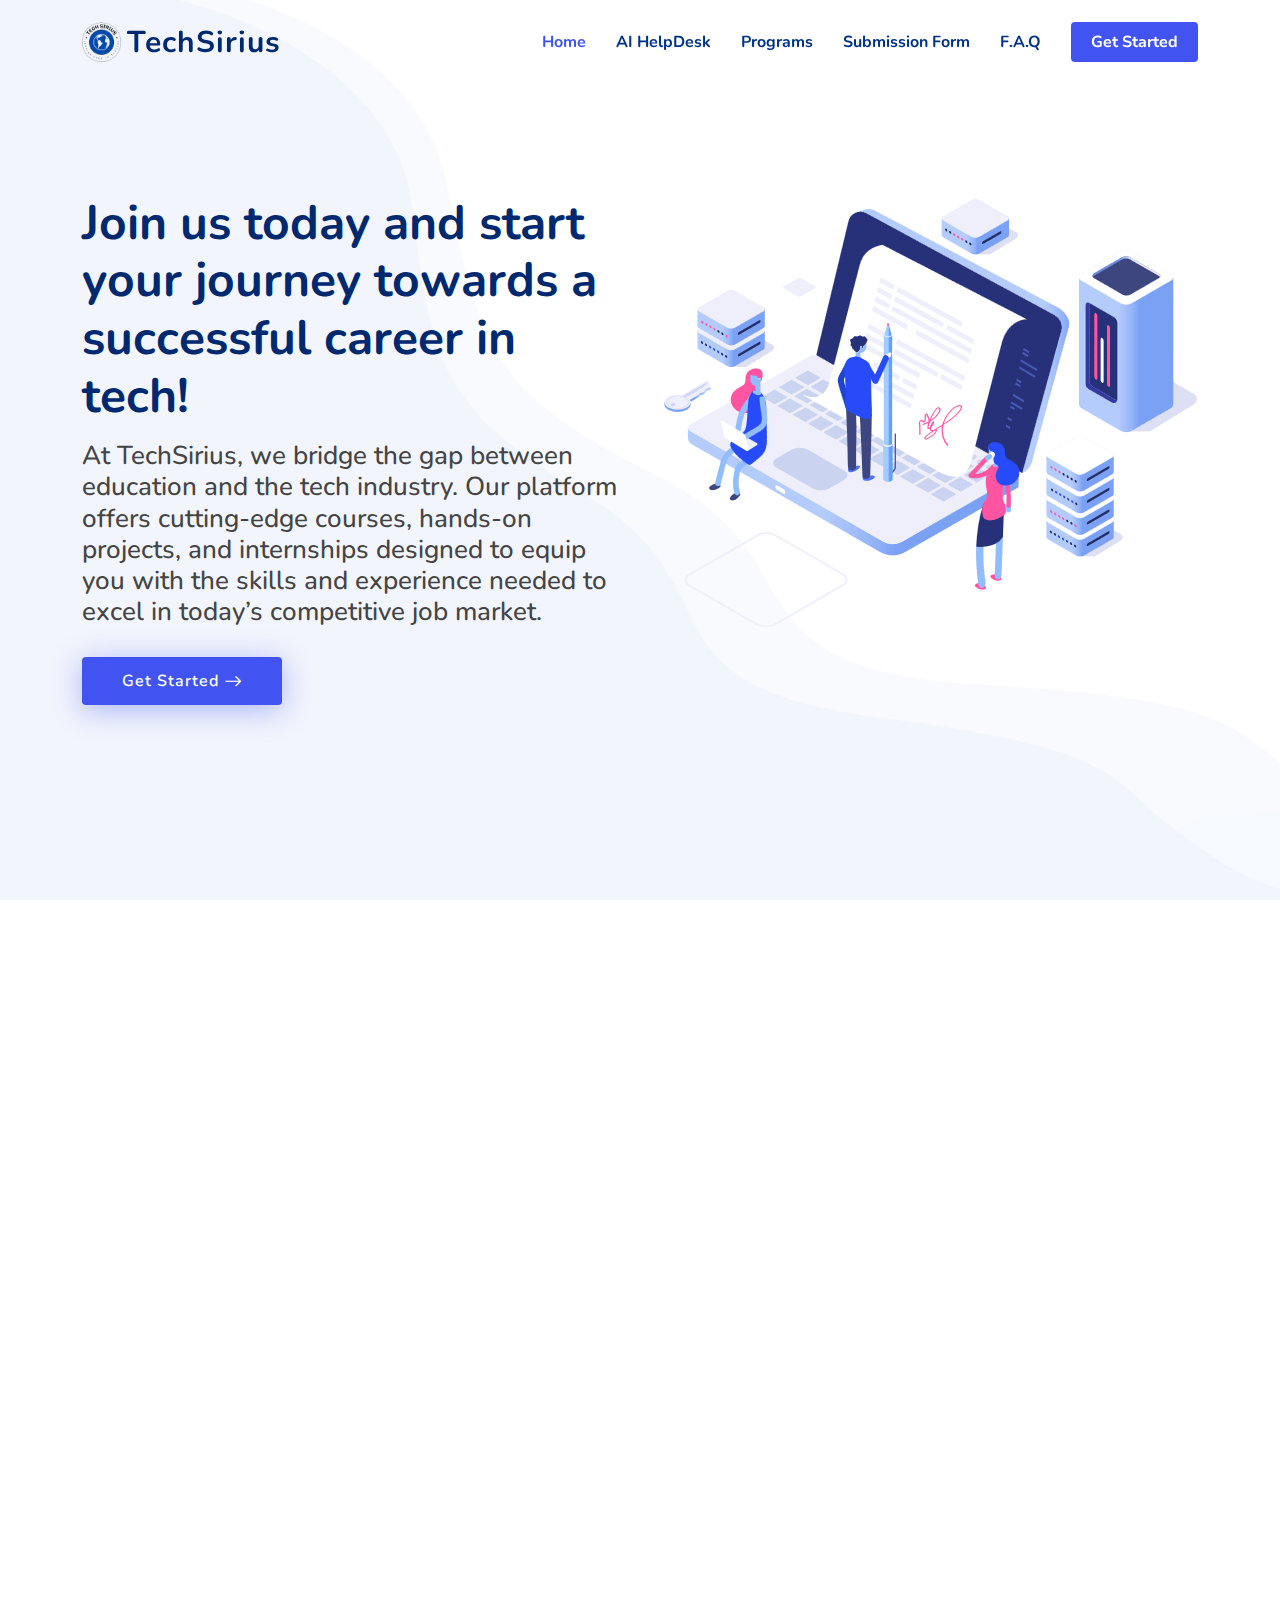
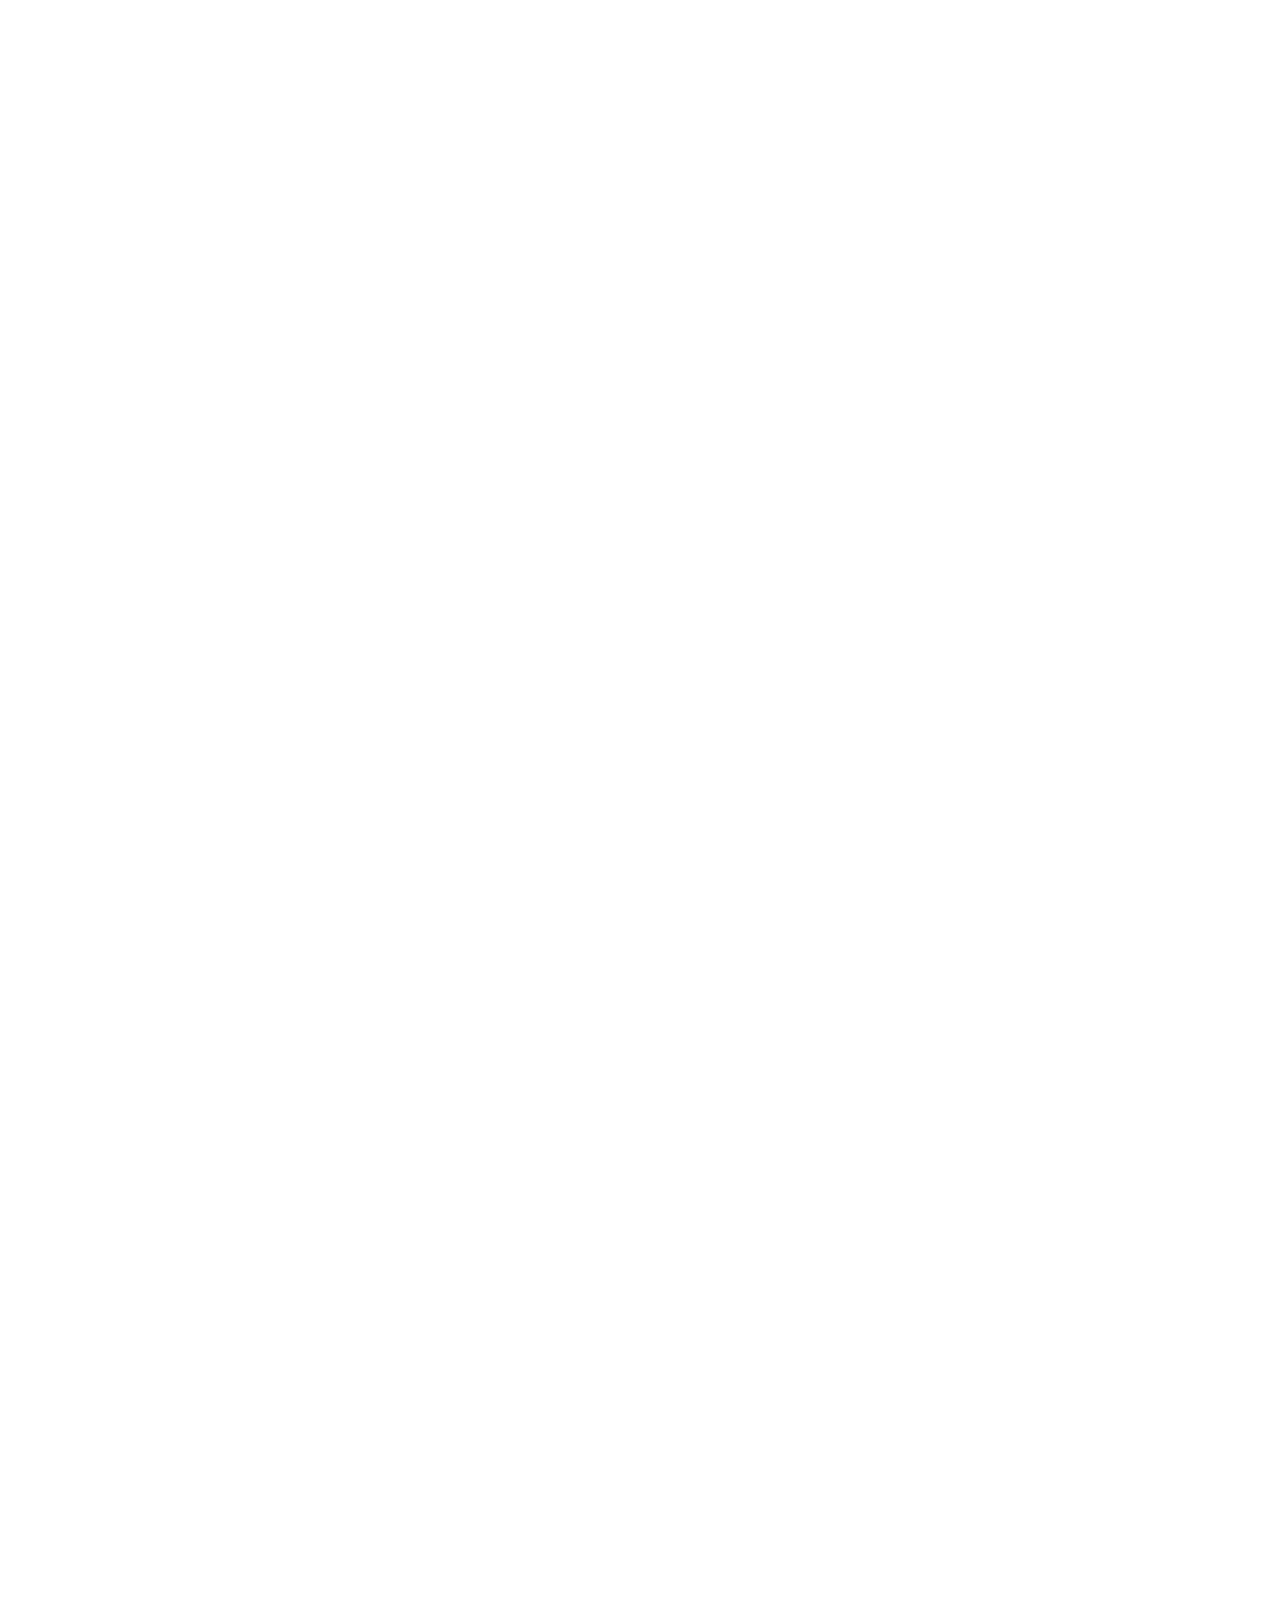
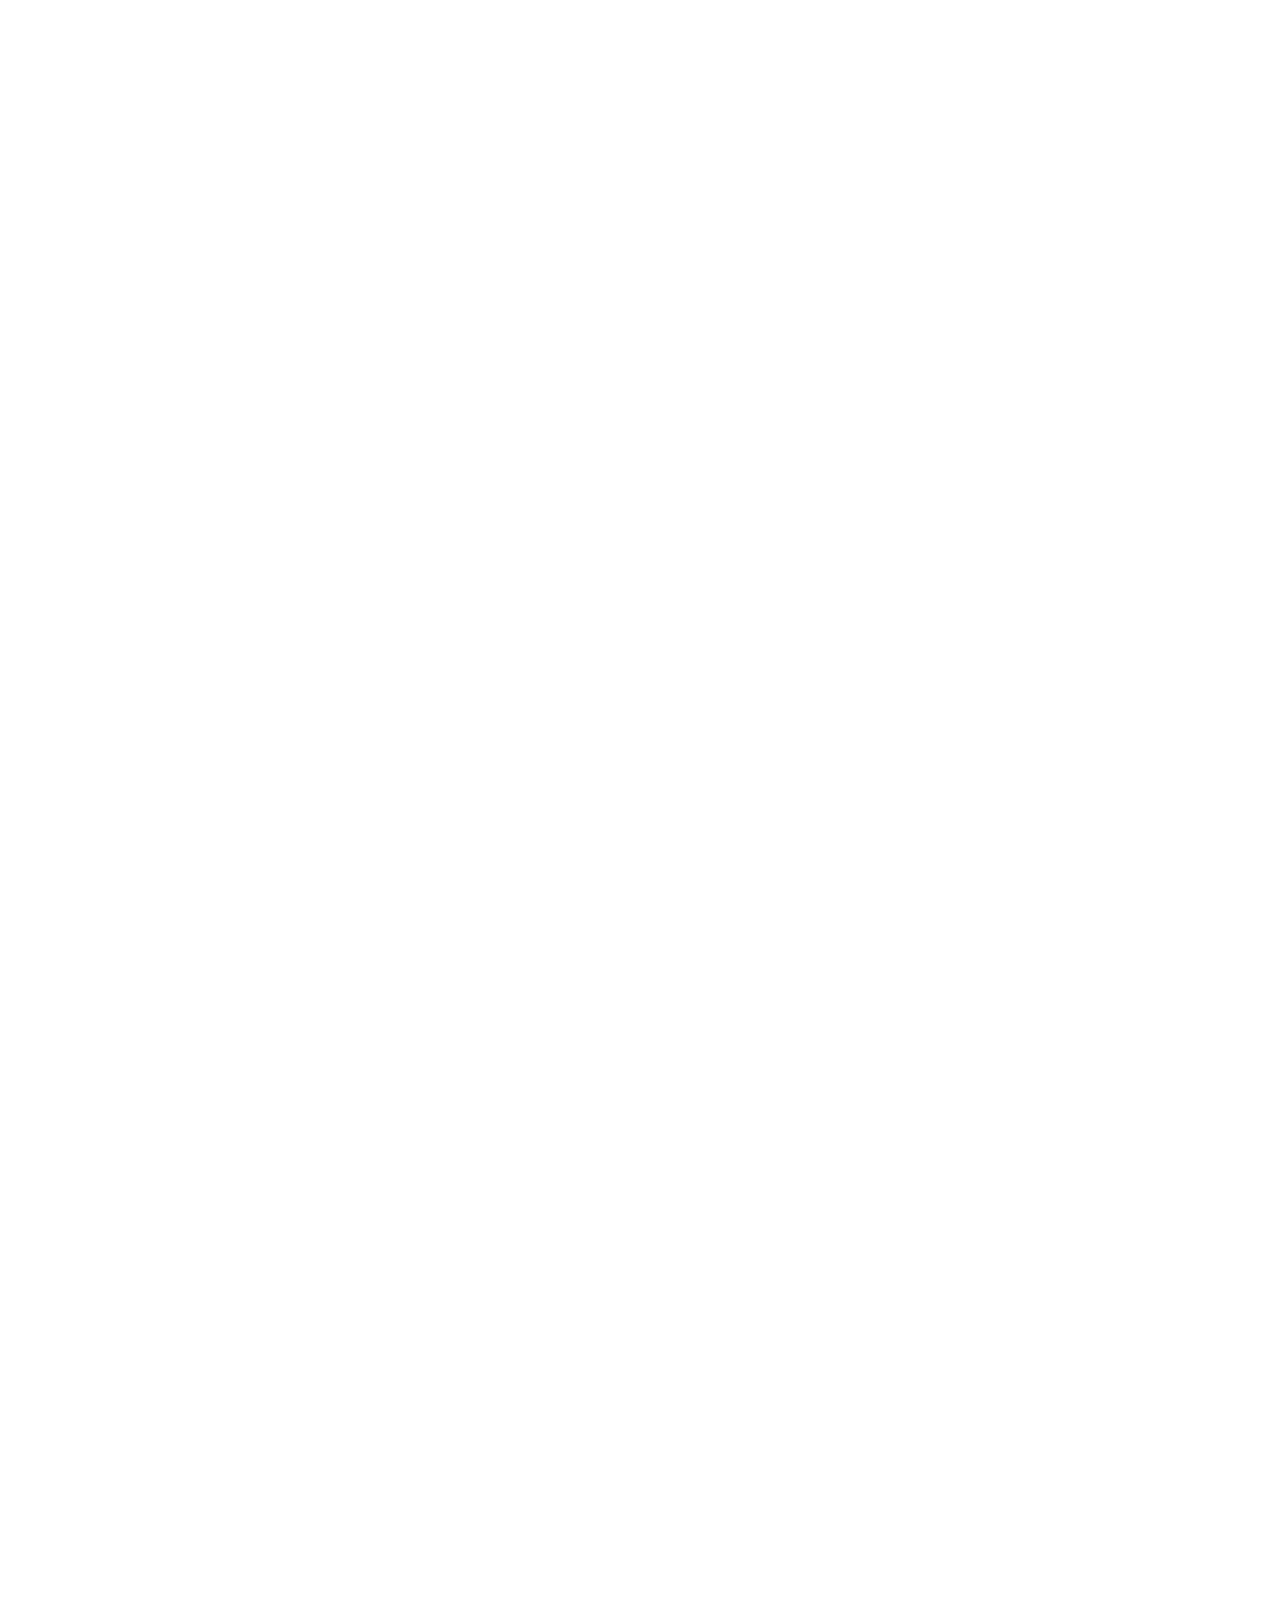
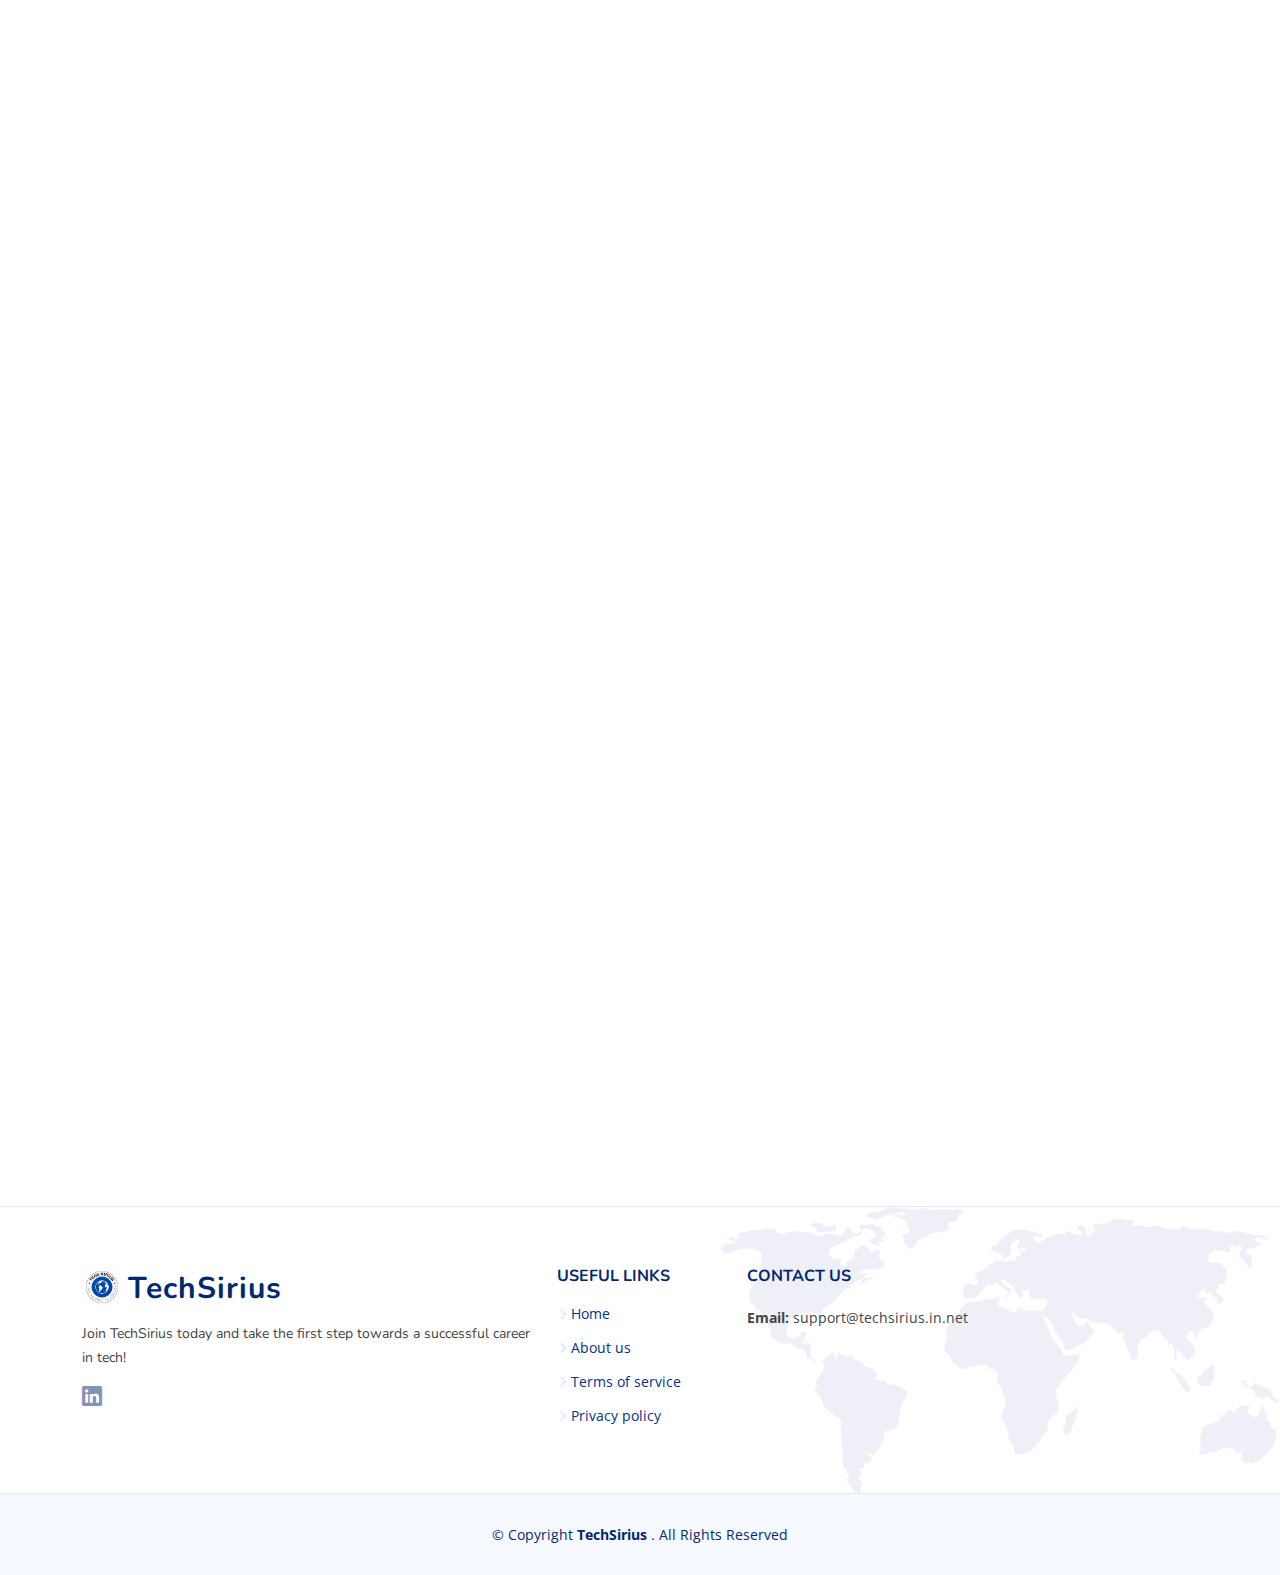
<file: index.html>
<!DOCTYPE html>
<html lang="en">

<head>

  <meta charset="utf-8">
  <meta content="width=device-width, initial-scale=1.0" name="viewport">

  <title>TechSirius</title>
  <meta content="" name="description">
  <meta content="" name="keywords">

  <!-- Favicons -->
  <link href="img/favicon.png" rel="icon">
  <link href="img/apple-touch-icon.png" rel="apple-touch-icon">

  <!-- Google Fonts -->
  <link
    href="https://fonts.googleapis.com/css?family=Open+Sans:300,300i,400,400i,600,600i,700,700i|Nunito:300,300i,400,400i,600,600i,700,700i|Poppins:300,300i,400,400i,500,500i,600,600i,700,700i"
    rel="stylesheet">

  <!-- Vendor CSS Files -->
  <link href="vendor/aos/aos.css" rel="stylesheet">
  <link href="vendor/bootstrap/css/bootstrap.min.css" rel="stylesheet">
  <link href="vendor/bootstrap-icons/bootstrap-icons.css" rel="stylesheet">
  <link href="vendor/glightbox/css/glightbox.min.css" rel="stylesheet">
  <link href="vendor/remixicon/remixicon.css" rel="stylesheet">
  <link href="vendor/swiper/swiper-bundle.min.css" rel="stylesheet">

  <!-- Template Main CSS File -->
  <link href="css/style.css" rel="stylesheet">

</head>

<body>

  <!-- ======= Header ======= -->
  <header id="header" class="header fixed-top">
    <div class="container-fluid container-xl d-flex align-items-center justify-content-between">

      <a href="index.html" class="logo d-flex align-items-center">
        <img src="img/Logo.png" alt="">
        <span>TechSirius

        </span>
      </a>

      <nav id="navbar" class="navbar">
        <ul>
          <li><a class="nav-link scrollto active" href="#hero">Home</a></li>
          <li><a class="nav-link scrollto" href="https://techsirius-448818.de.r.appspot.com">AI HelpDesk</a></li>
          <li><a class="nav-link scrollto" href="#values">Programs</a></li>
          <li><a class="nav-link scrollto"
              href="https://docs.google.com/forms/d/e/1FAIpQLSdLiqnvlzS2SqDkECQ-TxswyGzTPGleRYfpKFVxVioVVKDwog/viewform?usp=dialog">Submission
              Form
            </a></li>
          <li><a class="nav-link scrollto" href="#faq">F.A.Q</a></li>
          <li><a class="getstarted scrollto"
              href="https://docs.google.com/forms/d/e/1FAIpQLSfAES-fSJ-_NCUKBBh7K9WS29RmA4VLA33CM72GG3yCocK_Qg/viewform?usp=preview">Get
              Started
            </a></li>
        </ul>
        <i class="bi bi-list mobile-nav-toggle"></i>
      </nav><!-- .navbar -->

    </div>
  </header><!-- End Header -->

  <!-- ======= Hero Section ======= -->
  <section id="hero" class="hero d-flex align-items-center">

    <div class="container">
      <div class="row">
        <div class="col-lg-6 d-flex flex-column justify-content-center">
          <h1 data-aos="fade-up">Join us today and start your journey towards a successful career in tech!</h1>
          <h2 data-aos="fade-up" data-aos-delay="400">At TechSirius, we bridge the gap between education and the tech
            industry. Our platform offers cutting-edge courses, hands-on projects, and internships designed to equip you
            with the skills and experience needed to excel in today’s competitive job market.</h2>
          <div data-aos="fade-up" data-aos-delay="600">
            <div class="text-center text-lg-start">
              <a href="https://docs.google.com/forms/d/e/1FAIpQLSfAES-fSJ-_NCUKBBh7K9WS29RmA4VLA33CM72GG3yCocK_Qg/viewform?usp=preview"
                class="btn-get-started scrollto d-inline-flex align-items-center justify-content-center align-self-center">
                <span>Get Started</span>
                <i class="bi bi-arrow-right"></i>
              </a>
            </div>
          </div>
        </div>
        <div class="col-lg-6 hero-img" data-aos="zoom-out" data-aos-delay="200">
          <img src="img/hero-img.png" class="img-fluid" alt="">
        </div>
      </div>
    </div>

  </section><!-- End Hero -->

  <main id="main">

    <!-- ======= Values Section ======= -->
    <section id="values" class="values">

      <div class="container" data-aos="fade-up">

        <header class="section-header">
          <h2>Internship Programs</h2>
          <p>We offer a range of programs to help you develop the skills needed for a successful career in technology.
            Below are some of the programs we offer, tailored to help you succeed.</p>
        </header>

        <div class="row">

          <div class="col-lg-4" data-aos="fade-up" data-aos-delay="200">
            <div class="box">
              <img src="img/values-1.png" class="img-fluid" alt="">
              <h3>Web Development Basics</h3>
              <p>Learn the essentials of web development, including HTML, CSS, and JavaScript. This covers everything
                you need to start building responsive websites from scratch.</p>
            </div>
          </div>

          <div class="col-lg-4 mt-4 mt-lg-0" data-aos="fade-up" data-aos-delay="400">
            <div class="box">
              <img src="img/values-2.png" class="img-fluid" alt="">
              <h3>Data Science</h3>
              <p>This course covers fundamental SQL concepts and demonstrates how to use SQL for data analysis, data
                manipulation, and database management.</p>
            </div>
          </div>

          <div class="col-lg-4 mt-4 mt-lg-0" data-aos="fade-up" data-aos-delay="400">
            <div class="box">
              <img src="img/values-3.png" class="img-fluid" alt="">
              <h3>Python Programming</h3>
              <p>Introductory Python Internship covering everything from fundamental programming principles to advanced
                algorithms, capable of solving complex real-world problems.</p>
            </div>
          </div>

          <!-- Full-width Program -->
          <div class="col-lg-12 mt-4" data-aos="fade-up" data-aos-delay="600">
            <div class="box">
              <img src="img/img_ai.webp" class="img-fluid" alt="">
              <h3>AI-Powered Internship Generator</h3>
              <p>Find your ideal internship match with our groundbreaking AI-powered generator. Our cutting-edge
                technology analyzes your skills, interests, and career goals to curate a personalized list of internship
                opportunities that perfectly align with your aspirations.</p>
            </div>
          </div>

        </div>

      </div>

    </section><!-- End Values Section -->

    <!-- ======= Road map Section ======= -->
    <section id="roadmap" class="roadmap">

      <div class="container" data-aos="fade-up">

        <header class="section-header">
          <h2>Our Road Map</h2>
          <p>"A map tells you where you've been, where you are, and where you're going — in a sense it's three tenses in one."</p>
        </header>

        <div class="row">

          <img src="img/roadmap.png" height="600" width="200">

        </div>

      </div>

    </section><!-- End Road map Section -->

    <!-- ======= Features Section ======= -->
    <section id="features" class="features">

      <div class="container" data-aos="fade-up">

        <header class="section-header">
          <h2>Benefits</h2>
          <p>Unlock Your Potential: Benefits of the TechSirius Internship Program
          </p>
        </header>

        <div class="row">

          <div class="col-lg-6">
            <img src="img/features.png" class="img-fluid" alt="">
          </div>

          <div class="col-lg-6 mt-5 mt-lg-0 d-flex">
            <div class="row align-self-center gy-4">

              <div class="col-md-6" data-aos="zoom-out" data-aos-delay="200">
                <div class="feature-box d-flex align-items-center">
                  <i class="bi bi-check"></i>
                  <h3>Practical Experience</h3>
                </div>
              </div>

              <div class="col-md-6" data-aos="zoom-out" data-aos-delay="300">
                <div class="feature-box d-flex align-items-center">
                  <i class="bi bi-check"></i>
                  <h3>Skill Development</h3>
                </div>
              </div>

              <div class="col-md-6" data-aos="zoom-out" data-aos-delay="400">
                <div class="feature-box d-flex align-items-center">
                  <i class="bi bi-check"></i>
                  <h3>Professional Networking</h3>
                </div>
              </div>

              <div class="col-md-6" data-aos="zoom-out" data-aos-delay="500">
                <div class="feature-box d-flex align-items-center">
                  <i class="bi bi-check"></i>
                  <h3>Portfolio Building</h3>
                </div>
              </div>

              <div class="col-md-6" data-aos="zoom-out" data-aos-delay="600">
                <div class="feature-box d-flex align-items-center">
                  <i class="bi bi-check"></i>
                  <h3>Career Advancement</h3>
                </div>
              </div>

              <div class="col-md-6" data-aos="zoom-out" data-aos-delay="700">
                <div class="feature-box d-flex align-items-center">
                  <i class="bi bi-check"></i>
                  <h3>Certifications and Recognition</h3>
                </div>
              </div>

            </div>
          </div>

        </div> <!-- / row -->

      </div>

    </section><!-- End Features Section -->

    <section id="testimonials" class="testimonials">
      <div class="container" data-aos="fade-up">

        <header class="section-header">
          <h2>Testimonials</h2>
          <p>What Our Interns Say</p>
        </header>

        <div class="testimonials-slider swiper">
          <div class="swiper-wrapper">

            <div class="swiper-slide">
              <div class="testimonial-item">
                <img src="img/testimonials/testimonials-sukpreet.jpg" class="testimonial-img" alt="">
                <h3>Sukpreet Roy</h3>
                <h4>Web Developer</h4>
                <br>
                <br>
                <br>
                <p>
                  <i class="bi bi-quote quote-icon-left"></i>
                  It was a good experience working with Tech Sirius.
                  <i class="bi bi-quote quote-icon-right"></i>
                </p>
              </div>
            </div>

            <div class="swiper-slide">
              <div class="testimonial-item">
                <img src="img/testimonials/testimonials-navroop.jpg" class="testimonial-img" alt="">
                <h3>Navroop Singh</h3>
                <h4>Data Science</h4>
                <br>
                <br>
                <br>
                <p>
                  <i class="bi bi-quote quote-icon-left"></i>
                  I was glad to do internship with Tech Sirius.
                  <i class="bi bi-quote quote-icon-right"></i>
                </p>
              </div>
            </div>

            <div class="swiper-slide">
              <div class="testimonial-item">
                <img src="img/testimonials/testimonials-harman.jpeg" class="testimonial-img" alt="">
                <h3>Harmanpreet Singh</h3>
                <h4>Web Developer</h4>
                <br>
                <br>
                <br>
                <p>
                  <i class="bi bi-quote quote-icon-left"></i>
                  I gain lot of new experiences.
                  <i class="bi bi-quote quote-icon-right"></i>
                </p>
              </div>
            </div>

            <div class="swiper-slide">
              <div class="testimonial-item">
                <img src="img/testimonials/testimonials-aman.jpeg" class="testimonial-img" alt="">
                <h3>Aman Singh</h3>
                <h4>Data Science</h4>
                <br>
                <br>
                <br>
                <p>
                  <i class="bi bi-quote quote-icon-left"></i>
                  It's a good way to learn new things from this internship.
                  <i class="bi bi-quote quote-icon-right"></i>
                </p>
              </div>
            </div>

            <!-- Add more testimonials as needed -->

          </div>
        </div>

      </div>
    </section>


    <!-- ======= F.A.Q Section ======= -->
    <section id="faq" class="faq">

      <div class="container" data-aos="fade-up">

        <header class="section-header">
          <h2>F.A.Q</h2>
          <p>Frequently Asked Questions</p>
        </header>

        <div class="row">
          <div class="col-lg-6">
            <!-- F.A.Q List 1-->
            <div class="accordion accordion-flush" id="faqlist1">
              <div class="accordion-item">
                <h2 class="accordion-header">
                  <button class="accordion-button collapsed" type="button" data-bs-toggle="collapse"
                    data-bs-target="#faq-content-1">
                    What is TechSirius?
                  </button>
                </h2>
                <div id="faq-content-1" class="accordion-collapse collapse" data-bs-parent="#faqlist1">
                  <div class="accordion-body">
                    TechSirius is an online platform offering practical tech education through comprehensive courses,
                    hands-on projects, and internship opportunities. </div>
                </div>
              </div>

              <div class="accordion-item">
                <h2 class="accordion-header">
                  <button class="accordion-button collapsed" type="button" data-bs-toggle="collapse"
                    data-bs-target="#faq-content-2">
                    Who can enroll in TechSirius courses? </button>
                </h2>
                <div id="faq-content-2" class="accordion-collapse collapse" data-bs-parent="#faqlist1">
                  <div class="accordion-body">
                    Our courses are designed for a wide range of learners, including beginners, students, professionals,
                    and career changers. </div>
                </div>
              </div>

              <div class="accordion-item">
                <h2 class="accordion-header">
                  <button class="accordion-button collapsed" type="button" data-bs-toggle="collapse"
                    data-bs-target="#faq-content-3">
                    How do I enroll in a course? </button>
                </h2>
                <div id="faq-content-3" class="accordion-collapse collapse" data-bs-parent="#faqlist1">
                  <div class="accordion-body">
                    Simply sign up on our platform, browse our course catalog, and enroll in the course that interests
                    you.
                  </div>
                </div>
              </div>

            </div>
          </div>

          <div class="col-lg-6">

            <!-- F.A.Q List 2-->
            <div class="accordion accordion-flush" id="faqlist2">

              <div class="accordion-item">
                <h2 class="accordion-header">
                  <button class="accordion-button collapsed" type="button" data-bs-toggle="collapse"
                    data-bs-target="#faq2-content-1">
                    Are there any prerequisites for your courses? </button>
                </h2>
                <div id="faq2-content-1" class="accordion-collapse collapse" data-bs-parent="#faqlist2">
                  <div class="accordion-body">
                    Our Web Development Basics course has no prerequisites and is ideal for beginners. For the Data
                    Science with SQL course, a basic understanding of statistics and mathematics is recommended but not
                    required. </div>
                </div>
              </div>

              <div class="accordion-item">
                <h2 class="accordion-header">
                  <button class="accordion-button collapsed" type="button" data-bs-toggle="collapse"
                    data-bs-target="#faq2-content-2">
                    Do I get a certificate after completing a course? </button>
                </h2>
                <div id="faq2-content-2" class="accordion-collapse collapse" data-bs-parent="#faqlist2">
                  <div class="accordion-body">
                    Yes, participants receive a certificate of completion upon successfully finishing all course
                    requirements. </div>
                </div>
              </div>

              <div class="accordion-item">
                <h2 class="accordion-header">
                  <button class="accordion-button collapsed" type="button" data-bs-toggle="collapse"
                    data-bs-target="#faq2-content-3">
                    How can I contact TechSirius for more information? </button>
                </h2>
                <div id="faq2-content-3" class="accordion-collapse collapse" data-bs-parent="#faqlist2">
                  <div class="accordion-body">
                    You can contact us through our website's contact form or email us at support@techsirius.in.net. We're
                    here to help! </div>
                </div>
              </div>

            </div>
          </div>

        </div>

      </div>

    </section><!-- End F.A.Q Section -->


    <!-- Team - Owner -->

    <section id="teamT" class="teamT">

      <div class="containerT" data-aos="fade-up">

        <header class="section-header">
          <h2>Owner</h2>
          <p>"You must do the thing you think you cannot do."</p>
        </header>

        <div class="containerteam">
          <div class="row justify-content-center">
            <div class="col-md-4 col-sm-6">
              <div class="our-team">
                <div class="pic">
                  <img src="img/Profile_Pic2.jpg" alt="Change Picture">
                </div>
                <div class="team-content">
                  <h3 class="title">Mr. Yadunandan Bhardwaj</h3>
                  <span class="post">Founder</span>
                </div>
              </div>
              <div class="social-links mt-3">
                <div class="containerteam">
                  <a href="https://www.linkedin.com/in/yaduug/" class="linkedin"><i class="bi bi-linkedin"></i></a>
                </div>
              </div>
            </div>
          </div>
        </div>
      </div>
    </section>

    <!-- End Team Section -->

    <!-- ======= Partners ======= -->
    <section id="partners" class="partners">
      <div class="container" data-aos="fade-up">

        <header class="section-header">
          <h2>Partners & Authorizations</h2>
          <p>Our Trusted Partners</p>
        </header>

        <div class="testimonials-slider">
          <div class="swiper-wrapper">

            <div class="swiper-slide">
              <div class="partner-item">
                <img src="img/clients/client-1.png" class="partner-img" alt="">
              </div>
            </div>

            <div class="swiper-slide">
              <div class="partner-item">
                <img src="img/clients/client-2.png" class="partner-img" alt="">
              </div>
            </div>

            <div class="swiper-slide">
              <div class="partner-item">
                <img src="img/clients/client-3.png" class="partner-img" alt="">
              </div>
            </div>

            <div class="swiper-slide">
              <div class="partner-item">
                <img src="img/clients/client-4.png" class="partner-img" alt="">
              </div>
            </div>

            <div class="swiper-slide">
              <div class="partner-item">
                <img src="img/clients/client-5.png" class="partner-img" alt="">
              </div>
            </div>

            <div class="swiper-slide">
              <div class="partner-item">
                <img src="img/clients/client-6.png" class="partner-img" alt="">
              </div>
            </div>

            <!-- Add more partner logos as needed -->

          </div>

        </div>

      </div>
    </section>
    <!-- End Partners -->

    <!-- ======= Footer ======= -->
    <footer id="footer" class="footer">

      <div class="footer-top">
        <div class="container">
          <div class="row gy-4">
            <div class="col-lg-5 col-md-12 footer-info">
              <a href="index.html" class="logo d-flex align-items-center">
                <img src="img/apple-touch-icon.png" alt="">
                <span>TechSirius</span>
              </a>
              <p>Join TechSirius today and take the first step towards a successful career in tech!</p>
              <div class="social-links mt-3">
                <a href="https://www.linkedin.com/company/tech-sirius/" class="linkedin"><i
                    class="bi bi-linkedin"></i></a>
              </div>
            </div>

            <div class="col-lg-2 col-6 footer-links">
              <h4>Useful Links</h4>
              <ul>
                <li><i class="bi bi-chevron-right"></i> <a href="#">Home</a></li>
                <li><i class="bi bi-chevron-right"></i> <a href="#">About us</a></li>
                <li><i class="bi bi-chevron-right"></i> <a href="t&c.html">Terms of service</a></li>
                <li><i class="bi bi-chevron-right"></i> <a href="Privacy_Policy.html">Privacy policy</a></li>
              </ul>
            </div>

            <div class="col-lg-3 col-md-12 footer-contact text-center text-md-start">
              <h4>Contact Us</h4>

              <strong>Email:</strong> support@techsirius.in.net<br>

            </div>

          </div>
        </div>
      </div>

      <div class="container">
        <div class="copyright">
          &copy; Copyright <strong><span>TechSirius

            </span></strong>. All Rights Reserved
        </div>
      </div>
    </footer>
    <!-- End Footer -->

    <a href="#" class="back-to-top d-flex align-items-center justify-content-center"><i
        class="bi bi-arrow-up-short"></i></a>

    <!-- Vendor JS Files -->
    <script src="vendor/purecounter/purecounter_vanilla.js"></script>
    <script src="vendor/aos/aos.js"></script>
    <script src="vendor/bootstrap/js/bootstrap.bundle.min.js"></script>
    <script src="vendor/glightbox/js/glightbox.min.js"></script>
    <script src="vendor/isotope-layout/isotope.pkgd.min.js"></script>
    <script src="vendor/swiper/swiper-bundle.min.js"></script>
    <script src="vendor/php-email-form/validate.js"></script>

    <!-- Template Main JS File -->
    <script src="js/main.js"></script>

</body>

</html>
</file>
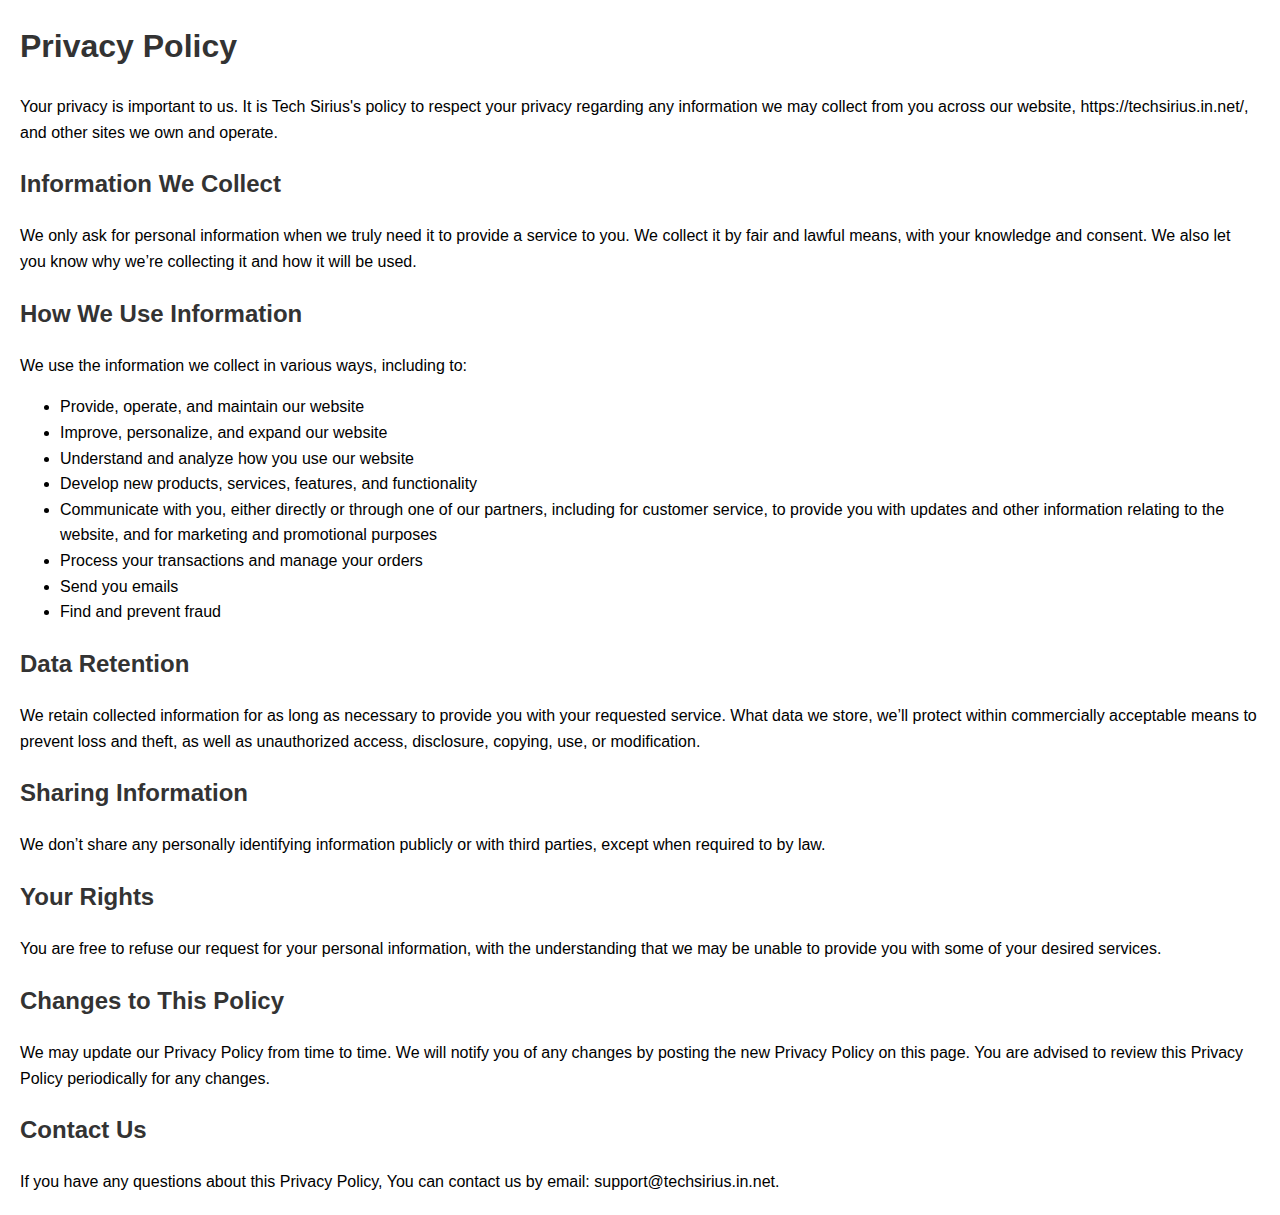
<file: Privacy_Policy.html>
<!DOCTYPE html>
<html lang="en">
<head>
    <meta charset="UTF-8">
    <meta name="viewport" content="width=device-width, initial-scale=1.0">
    <title>Privacy Policy</title>
    <style>
        body {
            font-family: Arial, sans-serif;
            margin: 20px;
            line-height: 1.6;
        }
        h1, h2 {
            color: #333;
        }
        p {
            margin-bottom: 10px;
        }
    </style>
</head>
<body>
    <h1>Privacy Policy</h1>
    <p>Your privacy is important to us. It is Tech Sirius's policy to respect your privacy regarding any information we may collect from you across our website, https://techsirius.in.net/, and other sites we own and operate.</p>

    <h2>Information We Collect</h2>
    <p>We only ask for personal information when we truly need it to provide a service to you. We collect it by fair and lawful means, with your knowledge and consent. We also let you know why we’re collecting it and how it will be used.</p>

    <h2>How We Use Information</h2>
    <p>We use the information we collect in various ways, including to:</p>
    <ul>
        <li>Provide, operate, and maintain our website</li>
        <li>Improve, personalize, and expand our website</li>
        <li>Understand and analyze how you use our website</li>
        <li>Develop new products, services, features, and functionality</li>
        <li>Communicate with you, either directly or through one of our partners, including for customer service, to provide you with updates and other information relating to the website, and for marketing and promotional purposes</li>
        <li>Process your transactions and manage your orders</li>
        <li>Send you emails</li>
        <li>Find and prevent fraud</li>
    </ul>

    <h2>Data Retention</h2>
    <p>We retain collected information for as long as necessary to provide you with your requested service. What data we store, we’ll protect within commercially acceptable means to prevent loss and theft, as well as unauthorized access, disclosure, copying, use, or modification.</p>

    <h2>Sharing Information</h2>
    <p>We don’t share any personally identifying information publicly or with third parties, except when required to by law.</p>

    <h2>Your Rights</h2>
    <p>You are free to refuse our request for your personal information, with the understanding that we may be unable to provide you with some of your desired services.</p>

    <h2>Changes to This Policy</h2>
    <p>We may update our Privacy Policy from time to time. We will notify you of any changes by posting the new Privacy Policy on this page. You are advised to review this Privacy Policy periodically for any changes.</p>

    <h2>Contact Us</h2>
    <p>If you have any questions about this Privacy Policy, You can contact us by email: support@techsirius.in.net.</p>
</body>
</html>
</file>
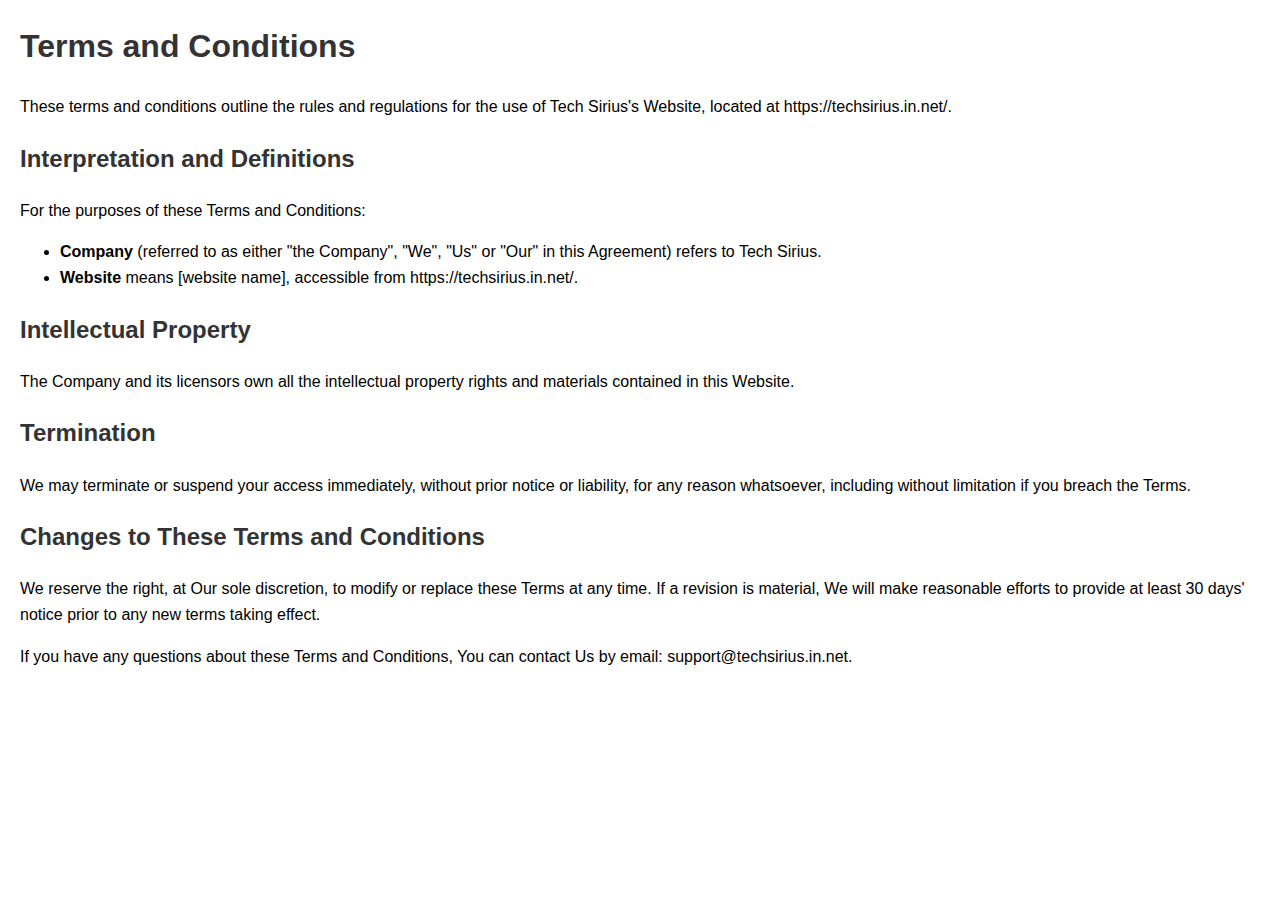
<file: t&c.html>
<!DOCTYPE html>
<html lang="en">
<head>
    <meta charset="UTF-8">
    <meta name="viewport" content="width=device-width, initial-scale=1.0">
    <title>Terms and Conditions</title>
    <style>
        body {
            font-family: Arial, sans-serif;
            margin: 20px;
            line-height: 1.6;
        }
        h1, h2 {
            color: #333;
        }
        p {
            margin-bottom: 10px;
        }
    </style>
</head>
<body>
    <h1>Terms and Conditions</h1>
    <p>These terms and conditions outline the rules and regulations for the use of Tech Sirius's Website, located at https://techsirius.in.net/.</p>

    <h2>Interpretation and Definitions</h2>
    <p>For the purposes of these Terms and Conditions:</p>
    <ul>
        <li><strong>Company</strong> (referred to as either "the Company", "We", "Us" or "Our" in this Agreement) refers to Tech Sirius.</li>
        <li><strong>Website</strong> means [website name], accessible from https://techsirius.in.net/.</li>
        <!-- Add more definitions as needed -->
    </ul>

    <h2>Intellectual Property</h2>
    <p>The Company and its licensors own all the intellectual property rights and materials contained in this Website.</p>

    <h2>Termination</h2>
    <p>We may terminate or suspend your access immediately, without prior notice or liability, for any reason whatsoever, including without limitation if you breach the Terms.</p>

    <h2>Changes to These Terms and Conditions</h2>
    <p>We reserve the right, at Our sole discretion, to modify or replace these Terms at any time. If a revision is material, We will make reasonable efforts to provide at least 30 days' notice prior to any new terms taking effect.</p>

    <!-- Add more sections as needed -->

    <p>If you have any questions about these Terms and Conditions, You can contact Us by email: support@techsirius.in.net.</p>
</body>
</html>
</file>
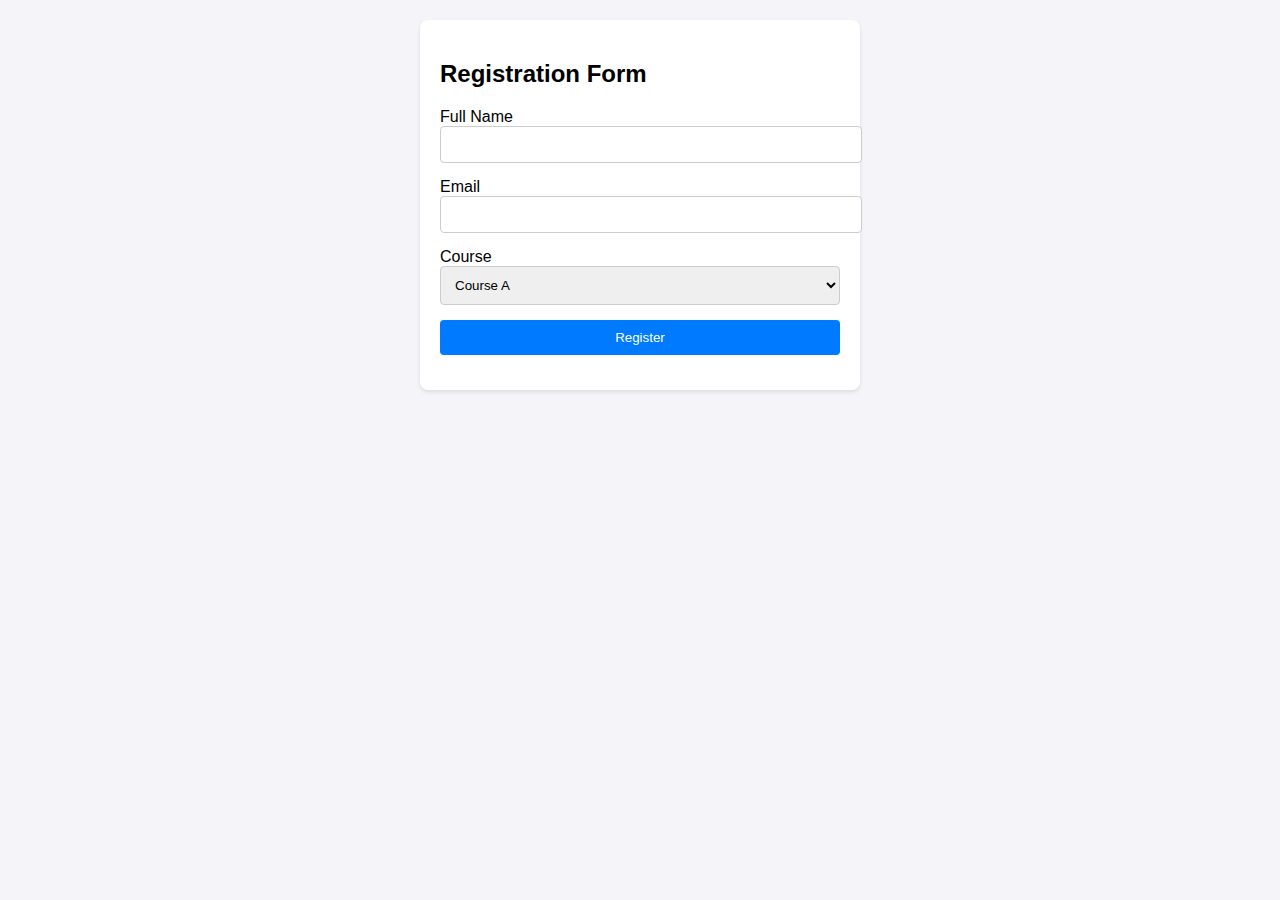
<file: App_Script/Register_Form.html>
<!DOCTYPE html>
<html lang="en">
<head>
  <meta charset="UTF-8">
  <meta name="viewport" content="width=device-width, initial-scale=1.0">
  <title>Registration Form</title>
  <style>
    body {
      font-family: Arial, sans-serif;
      background-color: #f4f4f9;
      margin: 0;
      padding: 20px;
    }
    form {
      background: #ffffff;
      padding: 20px;
      border-radius: 8px;
      box-shadow: 0 2px 4px rgba(0, 0, 0, 0.1);
      max-width: 400px;
      margin: auto;
    }
    input, select, button {
      display: block;
      width: 100%;
      margin-bottom: 15px;
      padding: 10px;
      border: 1px solid #ccc;
      border-radius: 4px;
    }
    button {
      background: #007BFF;
      color: white;
      border: none;
      cursor: pointer;
    }
    button:hover {
      background: #0056b3;
    }
  </style>
</head>
<body>
  <form id="registrationForm">
    <h2>Registration Form</h2>
    <label for="name">Full Name</label>
    <input type="text" id="name" name="name" required>
    
    <label for="email">Email</label>
    <input type="email" id="email" name="email" required>
    
    <label for="course">Course</label>
    <select id="course" name="course" required>
      <option value="Course A">Course A</option>
      <option value="Course B">Course B</option>
      <option value="Course C">Course C</option>
    </select>
    
    <button type="submit">Register</button>
  </form>

  <script>
    document.getElementById("registrationForm").addEventListener("submit", async (e) => {
      e.preventDefault();

      // Collect form data
      const formData = {
        name: document.getElementById("name").value,
        email: document.getElementById("email").value,
        course: document.getElementById("course").value,
      };

      try {
        // Send data to the Google Apps Script Web App
        const response = await fetch("https://script.google.com/macros/s/AKfycbzCVJD7_VPTw2iz-cBwBIIMUNSj0UcTdrWL5eGCkbsbZoBhNMNa7-cjkxs_pyFiveI/exec", {
          method: "POST",
          mode: "no-cors",
          headers: {
            "Content-Type": "application/json",
          },
          body: JSON.stringify(formData),
        });

        const result = await response.json();
        if (result.success) {
          alert("Registration successful!");
        } else {
          alert("Error: " + result.message);
        }
      } catch (error) {
        alert("An error occurred: " + error);
      }
    });
  </script>
</body>
</html>
</file>
<file: css/style.css>
/*--------------------------------------------------------------
# General
--------------------------------------------------------------*/
:root {
  scroll-behavior: smooth;
}

body {
  font-family: "Open Sans", sans-serif;
  color: #444444;
}

a {
  color: #4154f1;
  text-decoration: none;
}

a:hover {
  color: #717ff5;
  text-decoration: none;
}

h1,
h2,
h3,
h4,
h5,
h6 {
  font-family: "Nunito", sans-serif;
}

/*--------------------------------------------------------------
# Partners Section
--------------------------------------------------------------*/

.partners .partner-item {
  display: flex;
  align-items: center;
  justify-content: center;
  height: 100px;
}

.partners .partner-img {
  max-height: 100%;
  max-width: 100%;
  object-fit: contain;
}


/*--------------------------------------------------------------
# Team Section
--------------------------------------------------------------*/

.containerteam {
  display: flex;
  justify-content: center;
  align-items: center;
  height: 100%;
}

.our-team {
  text-align: center;
  border-radius: 20px;
  overflow: hidden;
  position: relative;
  transition: all 0.3s ease 0s;
}

.our-team .pic {
  background: #4154f1;
  transition: all 0.3s ease 0s;
}

.our-team:hover .pic {
  padding: 10px;
  border-radius: 10px;
  transform: scale(0.5) translateY(-30%);
}

.our-team .pic img {
  width: 100%;
  height: auto;
}

.our-team .team-content {
  width: 100%;
  padding: 7px 15px;
  background: #4154f1;
  position: absolute;
  bottom: -30%;
  right: 0;
  opacity: 0;
  transition: all 0.3s ease 0s;
}

.our-team:hover .team-content {
  opacity: 1;
  bottom: -10px;
}

.our-team .title {
  font-size: 22px;
  color: #fff;
  text-transform: uppercase;
  letter-spacing: 1px;
  margin: 0 0 5px 0;
}

.our-team .post {
  display: block;
  font-size: 15px;
  font-weight: 600;
  color: #fff;
  font-style: italic;
  text-transform: capitalize;
  margin: 0 0 5px 0;
}

.our-team .social {
  padding: 0;
  margin: 0;
  list-style: none;
  transition: all 0.35s ease 0s;
  display: flex;
  justify-content: center;
}

.our-team .social li {
  display: inline-block;
  margin: 0 5px;
}

.our-team .social li a {
  display: block;
  width: 40px;
  height: 40px;
  line-height: 40px;
  border-radius: 15px 0 15px 0;
  font-size: 20px;
  color: #fff;
  overflow: hidden;
  position: relative;
  transition: all 0.35s ease 0s;
}

.our-team .social li a:before {
  content: "";
  width: 100%;
  height: 100%;
  background: #4154f1;
  position: absolute;
  top: 0;
  left: -100%;
  z-index: -1;
  transition: all 0.3s ease-in-out 0s;
}

.our-team .social li a:hover:before {
  left: 0;
}

/*--------------------------------------------------------------
# Sections
--------------------------------------------------------------*/
section {
  padding: 60px 0;
  overflow: hidden;
}

.section-header {
  text-align: center;
  padding-bottom: 40px;
}

.section-header h2 {
  font-size: 13px;
  letter-spacing: 1px;
  font-weight: 700;
  margin: 0;
  color: #4154f1;
  text-transform: uppercase;
}

.section-header p {
  margin: 10px 0 0 0;
  padding: 0;
  font-size: 38px;
  line-height: 42px;
  font-weight: 700;
  color: #012970;
}

@media (max-width: 768px) {
  .section-header p {
    font-size: 28px;
    line-height: 32px;
  }
}

/*--------------------------------------------------------------
# Breadcrumbs
--------------------------------------------------------------*/
.breadcrumbs {
  padding: 15px 0;
  background: #012970;
  min-height: 40px;
  margin-top: 82px;
  color: #fff;
}

@media (max-width: 992px) {
  .breadcrumbs {
    margin-top: 57px;
  }
}

.breadcrumbs h2 {
  font-size: 28px;
  font-weight: 500;
}

.breadcrumbs ol {
  display: flex;
  flex-wrap: wrap;
  list-style: none;
  padding: 0 0 10px 0;
  margin: 0;
  font-size: 14px;
}

.breadcrumbs ol a {
  color: #fff;
  transition: 0.3s;
}

.breadcrumbs ol a:hover {
  text-decoration: underline;
}

.breadcrumbs ol li+li {
  padding-left: 10px;
}

.breadcrumbs ol li+li::before {
  display: inline-block;
  padding-right: 10px;
  color: #8894f6;
  content: "/";
}

/*--------------------------------------------------------------
# Back to top button
--------------------------------------------------------------*/
.back-to-top {
  position: fixed;
  visibility: hidden;
  opacity: 0;
  right: 15px;
  bottom: 15px;
  z-index: 99999;
  background: #4154f1;
  width: 40px;
  height: 40px;
  border-radius: 4px;
  transition: all 0.4s;
}

.back-to-top i {
  font-size: 24px;
  color: #fff;
  line-height: 0;
}

.back-to-top:hover {
  background: #6776f4;
  color: #fff;
}

.back-to-top.active {
  visibility: visible;
  opacity: 1;
}

/*--------------------------------------------------------------
# Disable aos animation delay on mobile devices
--------------------------------------------------------------*/
@media screen and (max-width: 768px) {
  [data-aos-delay] {
    transition-delay: 0 !important;
  }
}

/*--------------------------------------------------------------
# Header
--------------------------------------------------------------*/
.header {
  transition: all 0.5s;
  z-index: 997;
  padding: 20px 0;
}

.header.header-scrolled {
  background: #fff;
  padding: 15px 0;
  box-shadow: 0px 2px 20px rgba(1, 41, 112, 0.1);
}

.header .logo {
  line-height: 0;
}

.header .logo img {
  max-height: 40px;
  margin-right: 6px;
}

.header .logo span {
  font-size: 30px;
  font-weight: 700;
  letter-spacing: 1px;
  color: #012970;
  font-family: "Nunito", sans-serif;
  margin-top: 3px;
}

/*--------------------------------------------------------------
# Navigation Menu
--------------------------------------------------------------*/
/**
* Desktop Navigation 
*/
.navbar {
  padding: 0;
}

.navbar ul {
  margin: 0;
  padding: 0;
  display: flex;
  list-style: none;
  align-items: center;
}

.navbar li {
  position: relative;
}

.navbar a,
.navbar a:focus {
  display: flex;
  align-items: center;
  justify-content: space-between;
  padding: 10px 0 10px 30px;
  font-family: "Nunito", sans-serif;
  font-size: 16px;
  font-weight: 700;
  color: #013289;
  white-space: nowrap;
  transition: 0.3s;
}

.navbar a i,
.navbar a:focus i {
  font-size: 12px;
  line-height: 0;
  margin-left: 5px;
}

.navbar a:hover,
.navbar .active,
.navbar .active:focus,
.navbar li:hover>a {
  color: #4154f1;
}

.navbar .getstarted,
.navbar .getstarted:focus {
  background: #4154f1;
  padding: 8px 20px;
  margin-left: 30px;
  border-radius: 4px;
  color: #fff;
}

.navbar .getstarted:hover,
.navbar .getstarted:focus:hover {
  color: #fff;
  background: #5969f3;
}

.navbar .dropdown ul {
  display: block;
  position: absolute;
  left: 14px;
  top: calc(100% + 30px);
  margin: 0;
  padding: 10px 0;
  z-index: 99;
  opacity: 0;
  visibility: hidden;
  background: #fff;
  box-shadow: 0px 0px 30px rgba(127, 137, 161, 0.25);
  transition: 0.3s;
  border-radius: 4px;
}

.navbar .dropdown ul li {
  min-width: 200px;
}

.navbar .dropdown ul a {
  padding: 10px 20px;
  font-size: 15px;
  text-transform: none;
  font-weight: 600;
}

.navbar .dropdown ul a i {
  font-size: 12px;
}

.navbar .dropdown ul a:hover,
.navbar .dropdown ul .active:hover,
.navbar .dropdown ul li:hover>a {
  color: #4154f1;
}

.navbar .dropdown:hover>ul {
  opacity: 1;
  top: 100%;
  visibility: visible;
}

.navbar .megamenu {
  position: static;
}

.navbar .megamenu ul {
  margin-top: 5px;
  right: 0;
  padding: 10px;
  display: flex;
}

.navbar .megamenu ul li {
  flex: 1;
}

.navbar .megamenu ul li a,
.navbar .megamenu ul li:hover>a {
  color: #013289;
}

.navbar .megamenu ul li a:hover,
.navbar .megamenu ul li .active,
.navbar .megamenu ul li .active:hover {
  color: #4154f1;
}

.navbar .dropdown .dropdown ul {
  top: 0;
  left: calc(100% - 30px);
  visibility: hidden;
}

.navbar .dropdown .dropdown:hover>ul {
  opacity: 1;
  top: 0;
  left: 100%;
  visibility: visible;
}

@media (max-width: 1366px) {
  .navbar .dropdown .dropdown ul {
    left: -90%;
  }

  .navbar .dropdown .dropdown:hover>ul {
    left: -100%;
  }
}

/**
* Mobile Navigation 
*/
.mobile-nav-toggle {
  color: #012970;
  font-size: 28px;
  cursor: pointer;
  display: none;
  line-height: 0;
  transition: 0.5s;
}

.mobile-nav-toggle.bi-x {
  color: #fff;
}

@media (max-width: 1200px) {
  .mobile-nav-toggle {
    display: block;
  }

  .navbar ul {
    display: none;
  }
}

.navbar-mobile {
  position: fixed;
  overflow: hidden;
  top: 0;
  right: 0;
  left: 0;
  bottom: 0;
  background: rgba(1, 22, 61, 0.9);
  transition: 0.3s;
}

.navbar-mobile .mobile-nav-toggle {
  position: absolute;
  top: 15px;
  right: 15px;
}

.navbar-mobile ul {
  display: block;
  position: absolute;
  top: 55px;
  right: 15px;
  bottom: 15px;
  left: 15px;
  padding: 10px 0;
  border-radius: 10px;
  background-color: #fff;
  overflow-y: auto;
  transition: 0.3s;
}

.navbar-mobile a,
.navbar-mobile a:focus {
  padding: 10px 20px;
  font-size: 15px;
  color: #012970;
}

.navbar-mobile a:hover,
.navbar-mobile .active,
.navbar-mobile li:hover>a {
  color: #4154f1;
}

.navbar-mobile .getstarted,
.navbar-mobile .getstarted:focus {
  margin: 15px;
}

.navbar-mobile .dropdown ul {
  position: static;
  display: none;
  margin: 10px 20px;
  padding: 10px 0;
  z-index: 99;
  opacity: 1;
  visibility: visible;
  background: #fff;
  box-shadow: 0px 0px 30px rgba(127, 137, 161, 0.25);
}

.navbar-mobile .dropdown ul li {
  min-width: 200px;
}

.navbar-mobile .dropdown ul a {
  padding: 10px 20px;
}

.navbar-mobile .dropdown ul a i {
  font-size: 12px;
}

.navbar-mobile .dropdown ul a:hover,
.navbar-mobile .dropdown ul .active:hover,
.navbar-mobile .dropdown ul li:hover>a {
  color: #4154f1;
}

.navbar-mobile .dropdown>.dropdown-active {
  display: block;
}

/*--------------------------------------------------------------
# Hero Section
--------------------------------------------------------------*/
.hero {
  width: 100%;
  height: 100vh;
  background: url(../img/hero-bg.png) top center no-repeat;
  background-size: cover;
}

.hero h1 {
  margin: 0;
  font-size: 48px;
  font-weight: 700;
  color: #012970;
}

.hero h2 {
  color: #444444;
  margin: 15px 0 0 0;
  font-size: 26px;
}

.hero .btn-get-started {
  margin-top: 30px;
  line-height: 0;
  padding: 15px 40px;
  border-radius: 4px;
  transition: 0.5s;
  color: #fff;
  background: #4154f1;
  box-shadow: 0px 5px 30px rgba(65, 84, 241, 0.4);
}

.hero .btn-get-started span {
  font-family: "Nunito", sans-serif;
  font-weight: 600;
  font-size: 16px;
  letter-spacing: 1px;
}

.hero .btn-get-started i {
  margin-left: 5px;
  font-size: 18px;
  transition: 0.3s;
}

.hero .btn-get-started:hover i {
  transform: translateX(5px);
}

.hero .hero-img {
  text-align: right;
}

@media (min-width: 1024px) {
  .hero {
    background-attachment: fixed;
  }
}

@media (max-width: 991px) {
  .hero {
    height: auto;
    padding: 120px 0 60px 0;
  }

  .hero .hero-img {
    text-align: center;
    margin-top: 80px;
  }

  .hero .hero-img img {
    width: 80%;
  }
}

@media (max-width: 768px) {
  .hero {
    text-align: center;
  }

  .hero h1 {
    font-size: 32px;
  }

  .hero h2 {
    font-size: 24px;
  }

  .hero .hero-img img {
    width: 100%;
  }
}

/*--------------------------------------------------------------
# Index Page
--------------------------------------------------------------*/
/*--------------------------------------------------------------
# About
--------------------------------------------------------------*/
.about .content {
  background-color: #f6f9ff;
  padding: 40px;
}

.about h3 {
  font-size: 14px;
  font-weight: 700;
  color: #4154f1;
  text-transform: uppercase;
}

.about h2 {
  font-size: 24px;
  font-weight: 700;
  color: #012970;
}

.about p {
  margin: 15px 0 30px 0;
  line-height: 24px;
}

.about .btn-read-more {
  line-height: 0;
  padding: 15px 40px;
  border-radius: 4px;
  transition: 0.5s;
  color: #fff;
  background: #4154f1;
  box-shadow: 0px 5px 25px rgba(65, 84, 241, 0.3);
}

.about .btn-read-more span {
  font-family: "Nunito", sans-serif;
  font-weight: 600;
  font-size: 16px;
  letter-spacing: 1px;
}

.about .btn-read-more i {
  margin-left: 5px;
  font-size: 18px;
  transition: 0.3s;
}

.about .btn-read-more:hover i {
  transform: translateX(5px);
}

/*--------------------------------------------------------------
# Values
--------------------------------------------------------------*/
.values .box {
  padding: 30px;
  box-shadow: 0px 0 5px rgba(1, 41, 112, 0.08);
  text-align: center;
  transition: 0.3s;
  height: 100%;
}

.values .box img {
  padding: 30px 50px;
  transition: 0.5s;
  transform: scale(1.1);
}

.values .box h3 {
  font-size: 24px;
  color: #012970;
  font-weight: 700;
  margin-bottom: 18px;
}

.values .box:hover {
  box-shadow: 0px 0 30px rgba(1, 41, 112, 0.08);
}

.values .box:hover img {
  transform: scale(1);
}

/*--------------------------------------------------------------
# Counts
--------------------------------------------------------------*/
.counts {
  padding: 70px 0 60px;
}

.counts .count-box {
  display: flex;
  align-items: center;
  padding: 30px;
  width: 100%;
  background: #fff;
  box-shadow: 0px 0 30px rgba(1, 41, 112, 0.08);
}

.counts .count-box i {
  font-size: 42px;
  line-height: 0;
  margin-right: 20px;
  color: #4154f1;
}

.counts .count-box span {
  font-size: 36px;
  display: block;
  font-weight: 600;
  color: #0b198f;
}

.counts .count-box p {
  padding: 0;
  margin: 0;
  font-family: "Nunito", sans-serif;
  font-size: 14px;
}

/*--------------------------------------------------------------
# Features
--------------------------------------------------------------*/
.features .feature-box {
  padding: 24px 20px;
  box-shadow: 0px 0 30px rgba(1, 41, 112, 0.08);
  transition: 0.3s;
  height: 100%;
}

.features .feature-box h3 {
  font-size: 18px;
  color: #012970;
  font-weight: 700;
  margin: 0;
}

.features .feature-box i {
  line-height: 0;
  background: #ecf3ff;
  padding: 4px;
  margin-right: 10px;
  font-size: 24px;
  border-radius: 3px;
  transition: 0.3s;
}

.features .feature-box:hover i {
  background: #4154f1;
  color: #fff;
}

.features .feture-tabs {
  margin-top: 120px;
}

.features .feture-tabs h3 {
  color: #012970;
  font-weight: 700;
  font-size: 32px;
  margin-bottom: 10px;
}

@media (max-width: 768px) {
  .features .feture-tabs h3 {
    font-size: 28px;
  }
}

.features .feture-tabs .nav-pills {
  border-bottom: 1px solid #eee;
}

.features .feture-tabs .nav-link {
  background: none;
  text-transform: uppercase;
  font-size: 15px;
  font-weight: 600;
  color: #012970;
  padding: 12px 0;
  margin-right: 25px;
  margin-bottom: -2px;
  border-radius: 0;
}

.features .feture-tabs .nav-link.active {
  color: #4154f1;
  border-bottom: 3px solid #4154f1;
}

.features .feture-tabs .tab-content h4 {
  font-size: 18px;
  margin: 0;
  font-weight: 700;
  color: #012970;
}

.features .feture-tabs .tab-content i {
  font-size: 24px;
  line-height: 0;
  margin-right: 8px;
  color: #4154f1;
}

.features .feature-icons {
  margin-top: 120px;
}

.features .feature-icons h3 {
  color: #012970;
  font-weight: 700;
  font-size: 32px;
  margin-bottom: 20px;
  text-align: center;
}

@media (max-width: 768px) {
  .features .feature-icons h3 {
    font-size: 28px;
  }
}

.features .feature-icons .content .icon-box {
  display: flex;
}

.features .feature-icons .content .icon-box h4 {
  font-size: 20px;
  font-weight: 700;
  margin: 0 0 10px 0;
  color: #012970;
}

.features .feature-icons .content .icon-box i {
  font-size: 44px;
  line-height: 44px;
  color: #0245bc;
  margin-right: 15px;
}

.features .feature-icons .content .icon-box p {
  font-size: 15px;
  color: #848484;
}

/*--------------------------------------------------------------
# Services
--------------------------------------------------------------*/
.services .service-box {
  box-shadow: 0px 0 30px rgba(1, 41, 112, 0.08);
  height: 100%;
  padding: 60px 30px;
  text-align: center;
  transition: 0.3s;
  border-radius: 5px;
}

.services .service-box .icon {
  font-size: 36px;
  padding: 40px 20px;
  border-radius: 4px;
  position: relative;
  margin-bottom: 25px;
  display: inline-block;
  line-height: 0;
  transition: 0.3s;
}

.services .service-box h3 {
  color: #444444;
  font-weight: 700;
}

.services .service-box .read-more {
  display: inline-flex;
  align-items: center;
  justify-content: center;
  font-weight: 600;
  font-size: 16px;
  padding: 8px 20px;
}

.services .service-box .read-more i {
  line-height: 0;
  margin-left: 5px;
  font-size: 18px;
}

.services .service-box.blue {
  border-bottom: 3px solid #2db6fa;
}

.services .service-box.blue .icon {
  color: #2db6fa;
  background: #dbf3fe;
}

.services .service-box.blue .read-more {
  color: #2db6fa;
}

.services .service-box.blue:hover {
  background: #2db6fa;
}

.services .service-box.orange {
  border-bottom: 3px solid #f68c09;
}

.services .service-box.orange .icon {
  color: #f68c09;
  background: #fde3c4;
}

.services .service-box.orange .read-more {
  color: #f68c09;
}

.services .service-box.orange:hover {
  background: #f68c09;
}

.services .service-box.green {
  border-bottom: 3px solid #08da4e;
}

.services .service-box.green .icon {
  color: #08da4e;
  background: #cffddf;
}

.services .service-box.green .read-more {
  color: #08da4e;
}

.services .service-box.green:hover {
  background: #08da4e;
}

.services .service-box.red {
  border-bottom: 3px solid #e9222c;
}

.services .service-box.red .icon {
  color: #e9222c;
  background: #fef7f8;
}

.services .service-box.red .read-more {
  color: #e9222c;
}

.services .service-box.red:hover {
  background: #e9222c;
}

.services .service-box.purple {
  border-bottom: 3px solid #b50edf;
}

.services .service-box.purple .icon {
  color: #b50edf;
  background: #f8e4fd;
}

.services .service-box.purple .read-more {
  color: #b50edf;
}

.services .service-box.purple:hover {
  background: #b50edf;
}

.services .service-box.pink {
  border-bottom: 3px solid #f51f9c;
}

.services .service-box.pink .icon {
  color: #f51f9c;
  background: #feecf7;
}

.services .service-box.pink .read-more {
  color: #f51f9c;
}

.services .service-box.pink:hover {
  background: #f51f9c;
}

.services .service-box:hover h3,
.services .service-box:hover p,
.services .service-box:hover .read-more {
  color: #fff;
}

.services .service-box:hover .icon {
  background: #fff;
}

/*--------------------------------------------------------------
# Pricing
--------------------------------------------------------------*/
.pricing .box {
  padding: 40px 20px;
  background: #fff;
  text-align: center;
  box-shadow: 0px 0 30px rgba(1, 41, 112, 0.08);
  border-radius: 4px;
  position: relative;
  overflow: hidden;
  transition: 0.3s;
}

.pricing .box:hover {
  transform: scale(1.1);
  box-shadow: 0px 0 30px rgba(1, 41, 112, 0.1);
}

.pricing h3 {
  font-weight: 700;
  font-size: 18px;
  margin-bottom: 15px;
}

.pricing .price {
  font-size: 36px;
  color: #444444;
  font-weight: 600;
  font-family: "Poppins", sans-serif;
}

.pricing .price sup {
  font-size: 20px;
  top: -15px;
  left: -3px;
}

.pricing .price span {
  color: #bababa;
  font-size: 16px;
  font-weight: 300;
}

.pricing img {
  padding: 30px 40px;
}

.pricing ul {
  padding: 0;
  list-style: none;
  color: #444444;
  text-align: center;
  line-height: 26px;
  font-size: 16px;
  margin-bottom: 25px;
}

.pricing ul li {
  padding-bottom: 10px;
}

.pricing ul .na {
  color: #ccc;
  text-decoration: line-through;
}

.pricing .btn-buy {
  display: inline-block;
  padding: 8px 40px 10px 40px;
  border-radius: 50px;
  color: #4154f1;
  transition: none;
  font-size: 16px;
  font-weight: 400;
  font-family: "Nunito", sans-serif;
  font-weight: 600;
  transition: 0.3s;
  border: 1px solid #4154f1;
}

.pricing .btn-buy:hover {
  background: #4154f1;
  color: #fff;
}

.pricing .featured {
  width: 200px;
  position: absolute;
  top: 18px;
  right: -68px;
  transform: rotate(45deg);
  z-index: 1;
  font-size: 14px;
  padding: 1px 0 3px 0;
  background: #4154f1;
  color: #fff;
}

/*--------------------------------------------------------------
# F.A.Q
--------------------------------------------------------------*/
.faq .accordion-collapse {
  border: 0;
}

.faq .accordion-button {
  padding: 15px 15px 20px 0;
  font-weight: 600;
  border: 0;
  font-size: 18px;
  color: #444444;
  text-align: left;
}

.faq .accordion-button:focus {
  box-shadow: none;
}

.faq .accordion-button:not(.collapsed) {
  background: none;
  color: #4154f1;
  border-bottom: 0;
}

.faq .accordion-body {
  padding: 0 0 25px 0;
  border: 0;
}

/*--------------------------------------------------------------
# Portfolio
--------------------------------------------------------------*/
.portfolio #portfolio-flters {
  padding: 0;
  margin: 0 auto 25px auto;
  list-style: none;
  text-align: center;
  background: white;
  border-radius: 50px;
  padding: 2px 15px;
}

.portfolio #portfolio-flters li {
  cursor: pointer;
  display: inline-block;
  padding: 8px 20px 10px 20px;
  font-size: 15px;
  font-weight: 600;
  line-height: 1;
  color: #444444;
  margin: 0 4px 8px 4px;
  transition: 0.3s;
  border-radius: 50px;
  border: 1px solid #fff;
}

.portfolio #portfolio-flters li:hover,
.portfolio #portfolio-flters li.filter-active {
  color: #4154f1;
  border-color: #4154f1;
}

.portfolio #portfolio-flters li:last-child {
  margin-right: 0;
}

.portfolio .portfolio-wrap {
  transition: 0.3s;
  position: relative;
  overflow: hidden;
  z-index: 1;
  background: rgba(255, 255, 255, 0.75);
}

.portfolio .portfolio-wrap::before {
  content: "";
  background: rgba(255, 255, 255, 0.75);
  position: absolute;
  left: 30px;
  right: 30px;
  top: 30px;
  bottom: 30px;
  transition: all ease-in-out 0.3s;
  z-index: 2;
  opacity: 0;
}

.portfolio .portfolio-wrap img {
  transition: 1s;
}

.portfolio .portfolio-wrap .portfolio-info {
  opacity: 0;
  position: absolute;
  top: 0;
  left: 0;
  right: 0;
  bottom: 0;
  text-align: center;
  z-index: 3;
  transition: all ease-in-out 0.3s;
  display: flex;
  flex-direction: column;
  justify-content: center;
  align-items: center;
}

.portfolio .portfolio-wrap .portfolio-info::before {
  display: block;
  content: "";
  width: 48px;
  height: 48px;
  position: absolute;
  top: 35px;
  left: 35px;
  border-top: 3px solid rgba(1, 41, 112, 0.2);
  border-left: 3px solid rgba(1, 41, 112, 0.2);
  transition: all 0.5s ease 0s;
  z-index: 9994;
}

.portfolio .portfolio-wrap .portfolio-info::after {
  display: block;
  content: "";
  width: 48px;
  height: 48px;
  position: absolute;
  bottom: 35px;
  right: 35px;
  border-bottom: 3px solid rgba(1, 41, 112, 0.2);
  border-right: 3px solid rgba(1, 41, 112, 0.2);
  transition: all 0.5s ease 0s;
  z-index: 9994;
}

.portfolio .portfolio-wrap .portfolio-info h4 {
  font-size: 20px;
  color: #012970;
  font-weight: 700;
}

.portfolio .portfolio-wrap .portfolio-info p {
  color: #012970;
  font-weight: 600;
  font-size: 14px;
  text-transform: uppercase;
  padding: 0;
  margin: 0;
}

.portfolio .portfolio-wrap .portfolio-links {
  text-align: center;
  z-index: 4;
}

.portfolio .portfolio-wrap .portfolio-links a {
  color: #fff;
  background: #4154f1;
  margin: 10px 2px;
  width: 36px;
  height: 36px;
  display: inline-flex;
  align-items: center;
  justify-content: center;
  border-radius: 50%;
  transition: 0.3s;
}

.portfolio .portfolio-wrap .portfolio-links a i {
  font-size: 24px;
  line-height: 0;
}

.portfolio .portfolio-wrap .portfolio-links a:hover {
  background: #5969f3;
}

.portfolio .portfolio-wrap:hover img {
  transform: scale(1.1);
}

.portfolio .portfolio-wrap:hover::before {
  top: 0;
  left: 0;
  right: 0;
  bottom: 0;
  opacity: 1;
}

.portfolio .portfolio-wrap:hover .portfolio-info {
  opacity: 1;
}

.portfolio .portfolio-wrap:hover .portfolio-info::before {
  top: 15px;
  left: 15px;
}

.portfolio .portfolio-wrap:hover .portfolio-info::after {
  bottom: 15px;
  right: 15px;
}

/*--------------------------------------------------------------
# Portfolio Details
--------------------------------------------------------------*/
.portfolio-details {
  padding-top: 40px;
}

.portfolio-details .portfolio-details-slider img {
  width: 100%;
}

.portfolio-details .portfolio-details-slider .swiper-pagination {
  margin-top: 20px;
  position: relative;
}

.portfolio-details .portfolio-details-slider .swiper-pagination .swiper-pagination-bullet {
  width: 12px;
  height: 12px;
  background-color: #fff;
  opacity: 1;
  border: 1px solid #4154f1;
}

.portfolio-details .portfolio-details-slider .swiper-pagination .swiper-pagination-bullet-active {
  background-color: #4154f1;
}

.portfolio-details .portfolio-info {
  padding: 30px;
  box-shadow: 0px 0 30px rgba(1, 41, 112, 0.08);
}

.portfolio-details .portfolio-info h3 {
  font-size: 22px;
  font-weight: 700;
  margin-bottom: 20px;
  padding-bottom: 20px;
  border-bottom: 1px solid #eee;
}

.portfolio-details .portfolio-info ul {
  list-style: none;
  padding: 0;
  font-size: 15px;
}

.portfolio-details .portfolio-info ul li+li {
  margin-top: 10px;
}

.portfolio-details .portfolio-description {
  padding-top: 30px;
}

.portfolio-details .portfolio-description h2 {
  font-size: 26px;
  font-weight: 700;
  margin-bottom: 20px;
}

.portfolio-details .portfolio-description p {
  padding: 0;
}

/*--------------------------------------------------------------
# Testimonials
--------------------------------------------------------------*/
.testimonials .testimonial-item {
  box-sizing: content-box;
  padding: 30px;
  margin: 40px 30px;
  box-shadow: 0px 0 20px rgba(1, 41, 112, 0.1);
  background: #fff;
  min-height: 320px;
  display: flex;
  flex-direction: column;
  text-align: center;
  transition: 0.3s;
}

.testimonials .testimonial-item .stars {
  margin-bottom: 15px;
}

.testimonials .testimonial-item .stars i {
  color: #ffc107;
  margin: 0 1px;
}

.testimonials .testimonial-item .testimonial-img {
  width: 90px;
  border-radius: 50%;
  border: 4px solid #fff;
  margin: 0 auto;
}

.testimonials .testimonial-item h3 {
  font-size: 18px;
  font-weight: bold;
  margin: 10px 0 5px 0;
  color: #111;
}

.testimonials .testimonial-item h4 {
  font-size: 14px;
  color: #999;
  margin: 0;
}

.testimonials .testimonial-item p {
  font-style: italic;
  margin: 0 auto 15px auto;
}

.testimonials .swiper-pagination {
  margin-top: 20px;
  position: relative;
}

.testimonials .swiper-pagination .swiper-pagination-bullet {
  width: 12px;
  height: 12px;
  background-color: #fff;
  opacity: 1;
  border: 1px solid #4154f1;
}

.testimonials .swiper-pagination .swiper-pagination-bullet-active {
  background-color: #4154f1;
}

.testimonials .swiper-slide {
  opacity: 0.3;
}

@media (max-width: 1199px) {
  .testimonials .swiper-slide-active {
    opacity: 1;
  }

  .testimonials .swiper-pagination {
    margin-top: 0;
  }
}

@media (min-width: 1200px) {
  .testimonials .swiper-slide-next {
    opacity: 1;
    transform: scale(1.12);
  }
}

/*--------------------------------------------------------------
# Team
--------------------------------------------------------------*/

.team .container {
  position: relative;
  z-index: 2;
  /* Ensures content appears above the background image */
  background-color: rgba(255, 255, 255, 0.8);
  /* Optional: Adds a semi-transparent background to make text more readable */
  padding: 20px;
  border-radius: 15px;
}

.team:before {
  content: '';
  position: absolute;
  top: 0;
  left: 0;
  width: 100%;
  height: 100%;
  background-color: rgba(255, 255, 255, 0.2);
  /* Optional: Add an overlay for better text visibility */
  z-index: 1;
}


.team .member {
  overflow: hidden;
  text-align: center;
  border-radius: 5px;
  background: #fff;
  box-shadow: 0px 0 30px rgba(1, 41, 112, 0.08);
  transition: 0.3s;
}

.team .member .member-img {
  position: relative;
  overflow: hidden;
}

.team .member .member-img:after {
  position: absolute;
  content: "";
  left: 0;
  bottom: 0;
  height: 100%;
  width: 100%;
  background: url(../img/team-shape.svg) no-repeat center bottom;
  background-size: contain;
  z-index: 1;
}

.team .member .social {
  position: absolute;
  right: -100%;
  top: 30px;
  opacity: 0;
  border-radius: 4px;
  transition: 0.5s;
  background: rgba(255, 255, 255, 0.3);
  z-index: 2;
}

.team .member .social a {
  transition: color 0.3s;
  color: rgba(1, 41, 112, 0.5);
  margin: 15px 12px;
  display: block;
  line-height: 0;
  text-align: center;
}

.team .member .social a:hover {
  color: rgba(1, 41, 112, 0.8);
}

.team .member .social i {
  font-size: 18px;
}

.team .member .member-info {
  padding: 10px 15px 20px 15px;
}

.team .member .member-info h4 {
  font-weight: 700;
  margin-bottom: 5px;
  font-size: 20px;
  color: #012970;
}

.team .member .member-info span {
  display: block;
  font-size: 14px;
  font-weight: 400;
  color: #aaaaaa;
}

.team .member .member-info p {
  font-style: italic;
  font-size: 14px;
  padding-top: 15px;
  line-height: 26px;
  color: #5e5e5e;
}

.team .member:hover {
  transform: scale(1.08);
  box-shadow: 0px 0 30px rgba(1, 41, 112, 0.1);
}

.team .member:hover .social {
  right: 8px;
  opacity: 1;
}

/*--------------------------------------------------------------
# Clients
--------------------------------------------------------------*/
.clients .clients-slider .swiper-slide img {
  opacity: 0.5;
  transition: 0.3s;
}

.clients .clients-slider .swiper-slide img:hover {
  opacity: 1;
}

.clients .clients-slider .swiper-pagination {
  margin-top: 20px;
  position: relative;
}

.clients .clients-slider .swiper-pagination .swiper-pagination-bullet {
  width: 12px;
  height: 12px;
  background-color: #fff;
  opacity: 1;
  border: 1px solid #4154f1;
}

.clients .clients-slider .swiper-pagination .swiper-pagination-bullet-active {
  background-color: #4154f1;
}

/*--------------------------------------------------------------
# Recent Blog Posts
--------------------------------------------------------------*/
.recent-blog-posts .post-box {
  box-shadow: 0px 0 30px rgba(1, 41, 112, 0.08);
  transition: 0.3s;
  height: 100%;
  overflow: hidden;
  padding: 30px;
  border-radius: 8px;
  position: relative;
  display: flex;
  flex-direction: column;
}

.recent-blog-posts .post-box .post-img {
  overflow: hidden;
  margin: -30px -30px 15px -30px;
  position: relative;
}

.recent-blog-posts .post-box .post-img img {
  transition: 0.5s;
}

.recent-blog-posts .post-box .post-date {
  font-size: 16px;
  font-weight: 600;
  color: rgba(1, 41, 112, 0.6);
  display: block;
  margin-bottom: 10px;
}

.recent-blog-posts .post-box .post-title {
  font-size: 24px;
  color: #012970;
  font-weight: 700;
  margin-bottom: 18px;
  position: relative;
  transition: 0.3s;
}

.recent-blog-posts .post-box .readmore {
  display: flex;
  align-items: center;
  font-weight: 600;
  line-height: 1;
  transition: 0.3s;
}

.recent-blog-posts .post-box .readmore i {
  line-height: 0;
  margin-left: 4px;
  font-size: 18px;
}

.recent-blog-posts .post-box:hover .post-title {
  color: #4154f1;
}

.recent-blog-posts .post-box:hover .post-img img {
  transform: rotate(6deg) scale(1.2);
}

/*--------------------------------------------------------------
# Contact
--------------------------------------------------------------*/
.contact .info-box {
  color: #444444;
  background: #fafbff;
  padding: 30px;
}

.contact .info-box i {
  font-size: 38px;
  line-height: 0;
  color: #4154f1;
}

.contact .info-box h3 {
  font-size: 20px;
  color: #012970;
  font-weight: 700;
  margin: 20px 0 10px 0;
}

.contact .info-box p {
  padding: 0;
  line-height: 24px;
  font-size: 14px;
  margin-bottom: 0;
}

.contact .php-email-form {
  background: #fafbff;
  padding: 30px;
  height: 100%;
}

.contact .php-email-form .error-message {
  display: none;
  color: #fff;
  background: #ed3c0d;
  text-align: left;
  padding: 15px;
  margin-bottom: 24px;
  font-weight: 600;
}

.contact .php-email-form .sent-message {
  display: none;
  color: #fff;
  background: #18d26e;
  text-align: center;
  padding: 15px;
  margin-bottom: 24px;
  font-weight: 600;
}

.contact .php-email-form .loading {
  display: none;
  background: #fff;
  text-align: center;
  padding: 15px;
  margin-bottom: 24px;
}

.contact .php-email-form .loading:before {
  content: "";
  display: inline-block;
  border-radius: 50%;
  width: 24px;
  height: 24px;
  margin: 0 10px -6px 0;
  border: 3px solid #18d26e;
  border-top-color: #eee;
  animation: animate-loading 1s linear infinite;
}

.contact .php-email-form input,
.contact .php-email-form textarea {
  border-radius: 0;
  box-shadow: none;
  font-size: 14px;
  border-radius: 0;
}

.contact .php-email-form input:focus,
.contact .php-email-form textarea:focus {
  border-color: #4154f1;
}

.contact .php-email-form input[type=text],
.contact .php-email-form input[type=email] {
  padding: 10px 15px;
}

.contact .php-email-form textarea {
  padding: 12px 15px;
}

.contact .php-email-form button[type=submit] {
  background: #4154f1;
  border: 0;
  padding: 10px 30px;
  color: #fff;
  transition: 0.4s;
  border-radius: 4px;
}

.contact .php-email-form button[type=submit]:hover {
  background: #5969f3;
}

@keyframes animate-loading {
  0% {
    transform: rotate(0deg);
  }

  100% {
    transform: rotate(360deg);
  }
}

/*--------------------------------------------------------------
# Blog
--------------------------------------------------------------*/
.blog {
  padding: 40px 0 20px 0;
}

.blog .entry {
  padding: 30px;
  margin-bottom: 60px;
  box-shadow: 0 4px 16px rgba(0, 0, 0, 0.1);
}

.blog .entry .entry-img {
  max-height: 440px;
  margin: -30px -30px 20px -30px;
  overflow: hidden;
}

.blog .entry .entry-title {
  font-size: 28px;
  font-weight: bold;
  padding: 0;
  margin: 0 0 20px 0;
}

.blog .entry .entry-title a {
  color: #012970;
  transition: 0.3s;
}

.blog .entry .entry-title a:hover {
  color: #4154f1;
}

.blog .entry .entry-meta {
  margin-bottom: 15px;
  color: #4084fd;
}

.blog .entry .entry-meta ul {
  display: flex;
  flex-wrap: wrap;
  list-style: none;
  align-items: center;
  padding: 0;
  margin: 0;
}

.blog .entry .entry-meta ul li+li {
  padding-left: 20px;
}

.blog .entry .entry-meta i {
  font-size: 16px;
  margin-right: 8px;
  line-height: 0;
}

.blog .entry .entry-meta a {
  color: #777777;
  font-size: 14px;
  display: inline-block;
  line-height: 1;
}

.blog .entry .entry-content p {
  line-height: 24px;
}

.blog .entry .entry-content .read-more {
  -moz-text-align-last: right;
  text-align-last: right;
}

.blog .entry .entry-content .read-more a {
  display: inline-block;
  background: #4154f1;
  color: #fff;
  padding: 6px 20px;
  transition: 0.3s;
  font-size: 14px;
  border-radius: 4px;
}

.blog .entry .entry-content .read-more a:hover {
  background: #5969f3;
}

.blog .entry .entry-content h3 {
  font-size: 22px;
  margin-top: 30px;
  font-weight: bold;
}

.blog .entry .entry-content blockquote {
  overflow: hidden;
  background-color: #fafafa;
  padding: 60px;
  position: relative;
  text-align: center;
  margin: 20px 0;
}

.blog .entry .entry-content blockquote p {
  color: #444444;
  line-height: 1.6;
  margin-bottom: 0;
  font-style: italic;
  font-weight: 500;
  font-size: 22px;
}

.blog .entry .entry-content blockquote::after {
  content: "";
  position: absolute;
  left: 0;
  top: 0;
  bottom: 0;
  width: 3px;
  background-color: #012970;
  margin-top: 20px;
  margin-bottom: 20px;
}

.blog .entry .entry-footer {
  padding-top: 10px;
  border-top: 1px solid #e6e6e6;
}

.blog .entry .entry-footer i {
  color: #0d64fd;
  display: inline;
}

.blog .entry .entry-footer a {
  color: #013289;
  transition: 0.3s;
}

.blog .entry .entry-footer a:hover {
  color: #4154f1;
}

.blog .entry .entry-footer .cats {
  list-style: none;
  display: inline;
  padding: 0 20px 0 0;
  font-size: 14px;
}

.blog .entry .entry-footer .cats li {
  display: inline-block;
}

.blog .entry .entry-footer .tags {
  list-style: none;
  display: inline;
  padding: 0;
  font-size: 14px;
}

.blog .entry .entry-footer .tags li {
  display: inline-block;
}

.blog .entry .entry-footer .tags li+li::before {
  padding-right: 6px;
  color: #6c757d;
  content: ",";
}

.blog .entry .entry-footer .share {
  font-size: 16px;
}

.blog .entry .entry-footer .share i {
  padding-left: 5px;
}

.blog .entry-single {
  margin-bottom: 30px;
}

.blog .blog-author {
  padding: 20px;
  margin-bottom: 30px;
  box-shadow: 0 4px 16px rgba(0, 0, 0, 0.1);
}

.blog .blog-author img {
  width: 120px;
  margin-right: 20px;
}

.blog .blog-author h4 {
  font-weight: 600;
  font-size: 22px;
  margin-bottom: 0px;
  padding: 0;
  color: #012970;
}

.blog .blog-author .social-links {
  margin: 0 10px 10px 0;
}

.blog .blog-author .social-links a {
  color: rgba(1, 41, 112, 0.5);
  margin-right: 50px;
}

.blog .blog-author p {
  font-style: italic;
  color: #b7b7b7;
}

.blog .blog-comments {
  margin-bottom: 30px;
}

.blog .blog-comments .comments-count {
  font-weight: bold;
}

.blog .blog-comments .comment {
  margin-top: 30px;
  position: relative;
}

.blog .blog-comments .comment .comment-img {
  margin-right: 14px;
}

.blog .blog-comments .comment .comment-img img {
  width: 60px;
}

.blog .blog-comments .comment h5 {
  font-size: 16px;
  margin-bottom: 2px;
}

.blog .blog-comments .comment h5 a {
  font-weight: bold;
  color: #444444;
  transition: 0.3s;
}

.blog .blog-comments .comment h5 a:hover {
  color: #4154f1;
}

.blog .blog-comments .comment h5 .reply {
  padding-left: 10px;
  color: #012970;
}

.blog .blog-comments .comment h5 .reply i {
  font-size: 20px;
}

.blog .blog-comments .comment time {
  display: block;
  font-size: 14px;
  color: #013ca3;
  margin-bottom: 5px;
}

.blog .blog-comments .comment.comment-reply {
  padding-left: 40px;
}

.blog .blog-comments .reply-form {
  margin-top: 30px;
  padding: 30px;
  box-shadow: 0 4px 16px rgba(0, 0, 0, 0.1);
}

.blog .blog-comments .reply-form h4 {
  font-weight: bold;
  font-size: 22px;
}

.blog .blog-comments .reply-form p {
  font-size: 14px;
}

.blog .blog-comments .reply-form input {
  border-radius: 4px;
  padding: 10px 10px;
  font-size: 14px;
}

.blog .blog-comments .reply-form input:focus {
  box-shadow: none;
  border-color: #a0aaf8;
}

.blog .blog-comments .reply-form textarea {
  border-radius: 4px;
  padding: 10px 10px;
  font-size: 14px;
}

.blog .blog-comments .reply-form textarea:focus {
  box-shadow: none;
  border-color: #a0aaf8;
}

.blog .blog-comments .reply-form .form-group {
  margin-bottom: 25px;
}

.blog .blog-comments .reply-form .btn-primary {
  border-radius: 4px;
  padding: 10px 20px;
  border: 0;
  background-color: #012970;
}

.blog .blog-comments .reply-form .btn-primary:hover {
  background-color: #013289;
}

.blog .blog-pagination {
  color: #024ed5;
}

.blog .blog-pagination ul {
  display: flex;
  padding: 0;
  margin: 0;
  list-style: none;
}

.blog .blog-pagination li {
  margin: 0 5px;
  transition: 0.3s;
}

.blog .blog-pagination li a {
  color: #012970;
  padding: 7px 16px;
  display: flex;
  align-items: center;
  justify-content: center;
}

.blog .blog-pagination li.active,
.blog .blog-pagination li:hover {
  background: #4154f1;
}

.blog .blog-pagination li.active a,
.blog .blog-pagination li:hover a {
  color: #fff;
}

.blog .sidebar {
  padding: 30px;
  margin: 0 0 60px 20px;
  box-shadow: 0 4px 16px rgba(0, 0, 0, 0.1);
}

.blog .sidebar .sidebar-title {
  font-size: 20px;
  font-weight: 700;
  padding: 0 0 0 0;
  margin: 0 0 15px 0;
  color: #012970;
  position: relative;
}

.blog .sidebar .sidebar-item {
  margin-bottom: 30px;
}

.blog .sidebar .search-form form {
  background: #fff;
  border: 1px solid #ddd;
  padding: 3px 10px;
  position: relative;
}

.blog .sidebar .search-form form input[type=text] {
  border: 0;
  padding: 4px;
  border-radius: 4px;
  width: calc(100% - 40px);
}

.blog .sidebar .search-form form button {
  position: absolute;
  top: 0;
  right: 0;
  bottom: 0;
  border: 0;
  background: none;
  font-size: 16px;
  padding: 0 15px;
  margin: -1px;
  background: #4154f1;
  color: #fff;
  transition: 0.3s;
  border-radius: 0 4px 4px 0;
  line-height: 0;
}

.blog .sidebar .search-form form button i {
  line-height: 0;
}

.blog .sidebar .search-form form button:hover {
  background: #5465f2;
}

.blog .sidebar .categories ul {
  list-style: none;
  padding: 0;
}

.blog .sidebar .categories ul li+li {
  padding-top: 10px;
}

.blog .sidebar .categories ul a {
  color: #012970;
  transition: 0.3s;
}

.blog .sidebar .categories ul a:hover {
  color: #4154f1;
}

.blog .sidebar .categories ul a span {
  padding-left: 5px;
  color: #aaaaaa;
  font-size: 14px;
}

.blog .sidebar .recent-posts .post-item+.post-item {
  margin-top: 15px;
}

.blog .sidebar .recent-posts img {
  width: 80px;
  float: left;
}

.blog .sidebar .recent-posts h4 {
  font-size: 15px;
  margin-left: 95px;
  font-weight: bold;
}

.blog .sidebar .recent-posts h4 a {
  color: #012970;
  transition: 0.3s;
}

.blog .sidebar .recent-posts h4 a:hover {
  color: #4154f1;
}

.blog .sidebar .recent-posts time {
  display: block;
  margin-left: 95px;
  font-style: italic;
  font-size: 14px;
  color: #aaaaaa;
}

.blog .sidebar .tags {
  margin-bottom: -10px;
}

.blog .sidebar .tags ul {
  list-style: none;
  padding: 0;
}

.blog .sidebar .tags ul li {
  display: inline-block;
}

.blog .sidebar .tags ul a {
  color: #0257ee;
  font-size: 14px;
  padding: 6px 14px;
  margin: 0 6px 8px 0;
  border: 1px solid #d7e6ff;
  display: inline-block;
  transition: 0.3s;
}

.blog .sidebar .tags ul a:hover {
  color: #fff;
  border: 1px solid #4154f1;
  background: #4154f1;
}

.blog .sidebar .tags ul a span {
  padding-left: 5px;
  color: #a5c5fe;
  font-size: 14px;
}

/*--------------------------------------------------------------
# Footer
--------------------------------------------------------------*/
.footer {
  background: #f6f9ff;
  padding: 0 0 30px 0;
  font-size: 14px;
}

.footer .footer-newsletter {
  padding: 50px 0;
  background: #f6f9ff;
  border-top: 1px solid #e1ecff;
}

.footer .footer-newsletter h4 {
  font-size: 24px;
  margin: 0 0 10px 0;
  padding: 0;
  line-height: 1;
  font-weight: 700;
  color: #012970;
}

.footer .footer-newsletter form {
  margin-top: 20px;
  background: #fff;
  padding: 6px 10px;
  position: relative;
  border-radius: 4px;
  border: 1px solid #e1ecff;
}

.footer .footer-newsletter form input[type=email] {
  border: 0;
  padding: 8px;
  width: calc(100% - 140px);
}

.footer .footer-newsletter form input[type=submit] {
  position: absolute;
  top: 0;
  right: 0;
  bottom: 0;
  border: 0;
  background: none;
  font-size: 16px;
  padding: 0 30px;
  margin: 3px;
  background: #4154f1;
  color: #fff;
  transition: 0.3s;
  border-radius: 4px;
}

.footer .footer-newsletter form input[type=submit]:hover {
  background: #5969f3;
}

.footer .footer-top {
  background: white url(../img/footer-bg.png) no-repeat right top;
  background-size: contain;
  border-top: 1px solid #e1ecff;
  border-bottom: 1px solid #e1ecff;
  padding: 60px 0 30px 0;
}

@media (max-width: 992px) {
  .footer .footer-top {
    background-position: center bottom;
  }
}

.footer .footer-top .footer-info {
  margin-bottom: 30px;
}

.footer .footer-top .footer-info .logo {
  line-height: 0;
  margin-bottom: 15px;
}

.footer .footer-top .footer-info .logo img {
  max-height: 40px;
  margin-right: 6px;
}

.footer .footer-top .footer-info .logo span {
  font-size: 30px;
  font-weight: 700;
  letter-spacing: 1px;
  color: #012970;
  font-family: "Nunito", sans-serif;
  margin-top: 3px;
}

.footer .footer-top .footer-info p {
  font-size: 14px;
  line-height: 24px;
  margin-bottom: 0;
  font-family: "Nunito", sans-serif;
}

.footer .footer-top .social-links a {
  font-size: 20px;
  display: inline-block;
  color: rgba(1, 41, 112, 0.5);
  line-height: 0;
  margin-right: 10px;
  transition: 0.3s;
}

.footer .footer-top .social-links a:hover {
  color: #012970;
}

.footer .footer-top h4 {
  font-size: 16px;
  font-weight: bold;
  color: #012970;
  text-transform: uppercase;
  position: relative;
  padding-bottom: 12px;
}

.footer .footer-top .footer-links {
  margin-bottom: 30px;
}

.footer .footer-top .footer-links ul {
  list-style: none;
  padding: 0;
  margin: 0;
}

.footer .footer-top .footer-links ul i {
  padding-right: 2px;
  color: #d0d4fc;
  font-size: 12px;
  line-height: 0;
}

.footer .footer-top .footer-links ul li {
  padding: 10px 0;
  display: flex;
  align-items: center;
}

.footer .footer-top .footer-links ul li:first-child {
  padding-top: 0;
}

.footer .footer-top .footer-links ul a {
  color: #013289;
  transition: 0.3s;
  display: inline-block;
  line-height: 1;
}

.footer .footer-top .footer-links ul a:hover {
  color: #4154f1;
}

.footer .footer-top .footer-contact p {
  line-height: 26px;
}

.footer .copyright {
  text-align: center;
  padding-top: 30px;
  color: #012970;
}

.footer .credits {
  padding-top: 10px;
  text-align: center;
  font-size: 13px;
  color: #012970;
}
</file>
